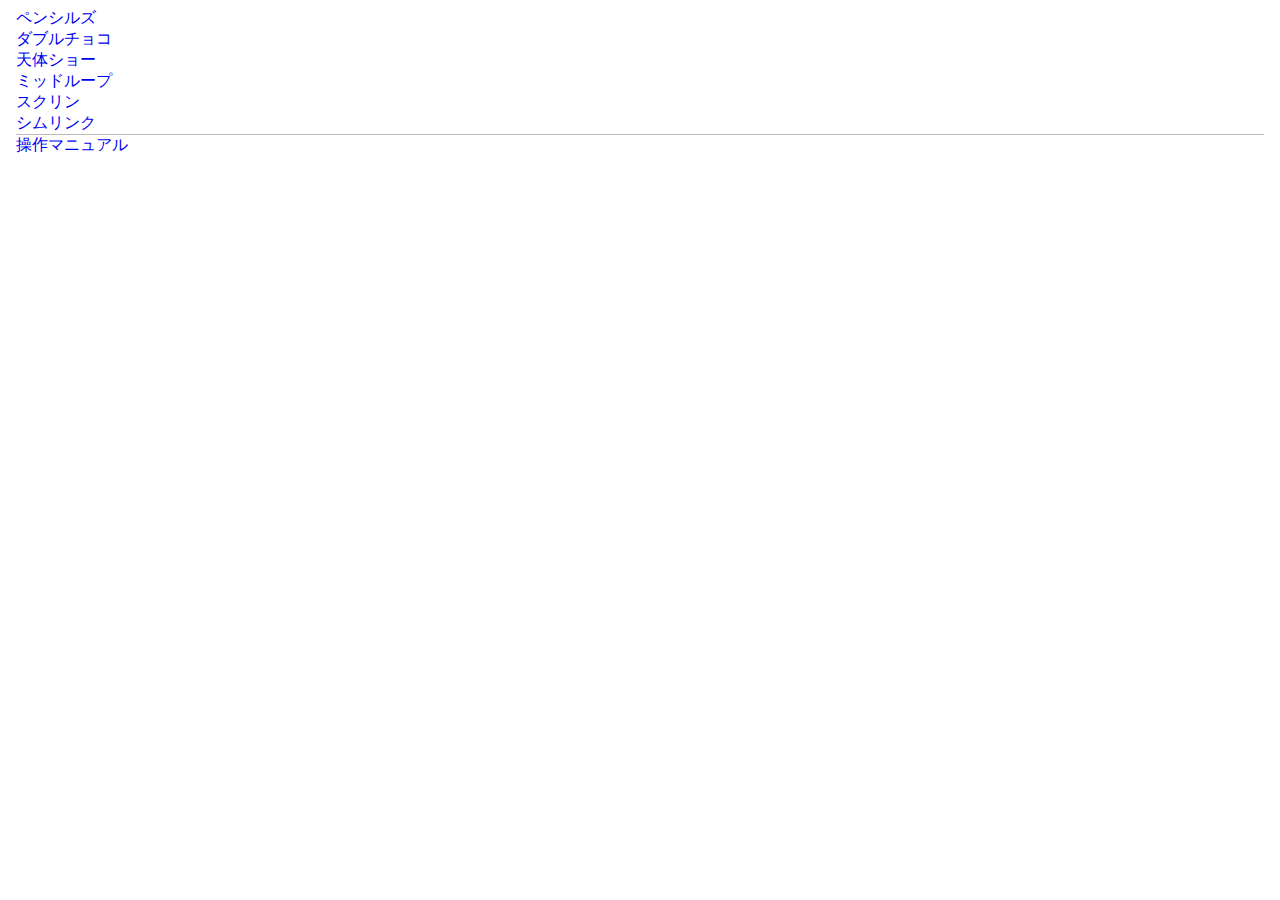
<file: index.html>
<!DOCTYPE html>
<html lang="ja">
<head>
<meta charset="utf-8">
<meta name="robots" content="noindex,nofollow">
<meta name="viewport" content="width=device-width">
<link rel="stylesheet" href="./css_omopaedit.css" type="text/css">
<title>omopaedit v1</title>
</head>
<body>
<div id='oae'>
<div id="oaecontents">
<div><a href="html/pencils.html">ペンシルズ</a></div>
<div><a href="html/doublechoco.html">ダブルチョコ</a></div>
<div><a href="html/tentaisho.html">天体ショー</a></div>
<div><a href="html/midloop.html">ミッドループ</a></div>
<div><a href="html/squlin.html">スクリン</a></div>
<div><a href="html/symlink.html">シムリンク</a></div>
<!--
-->
</div>
<div style="border-bottom:1px solid #bbb;"></div>
<div><a href="./doc/manual.html">操作マニュアル</a></div>
</div>
</body>
</html>
</file>
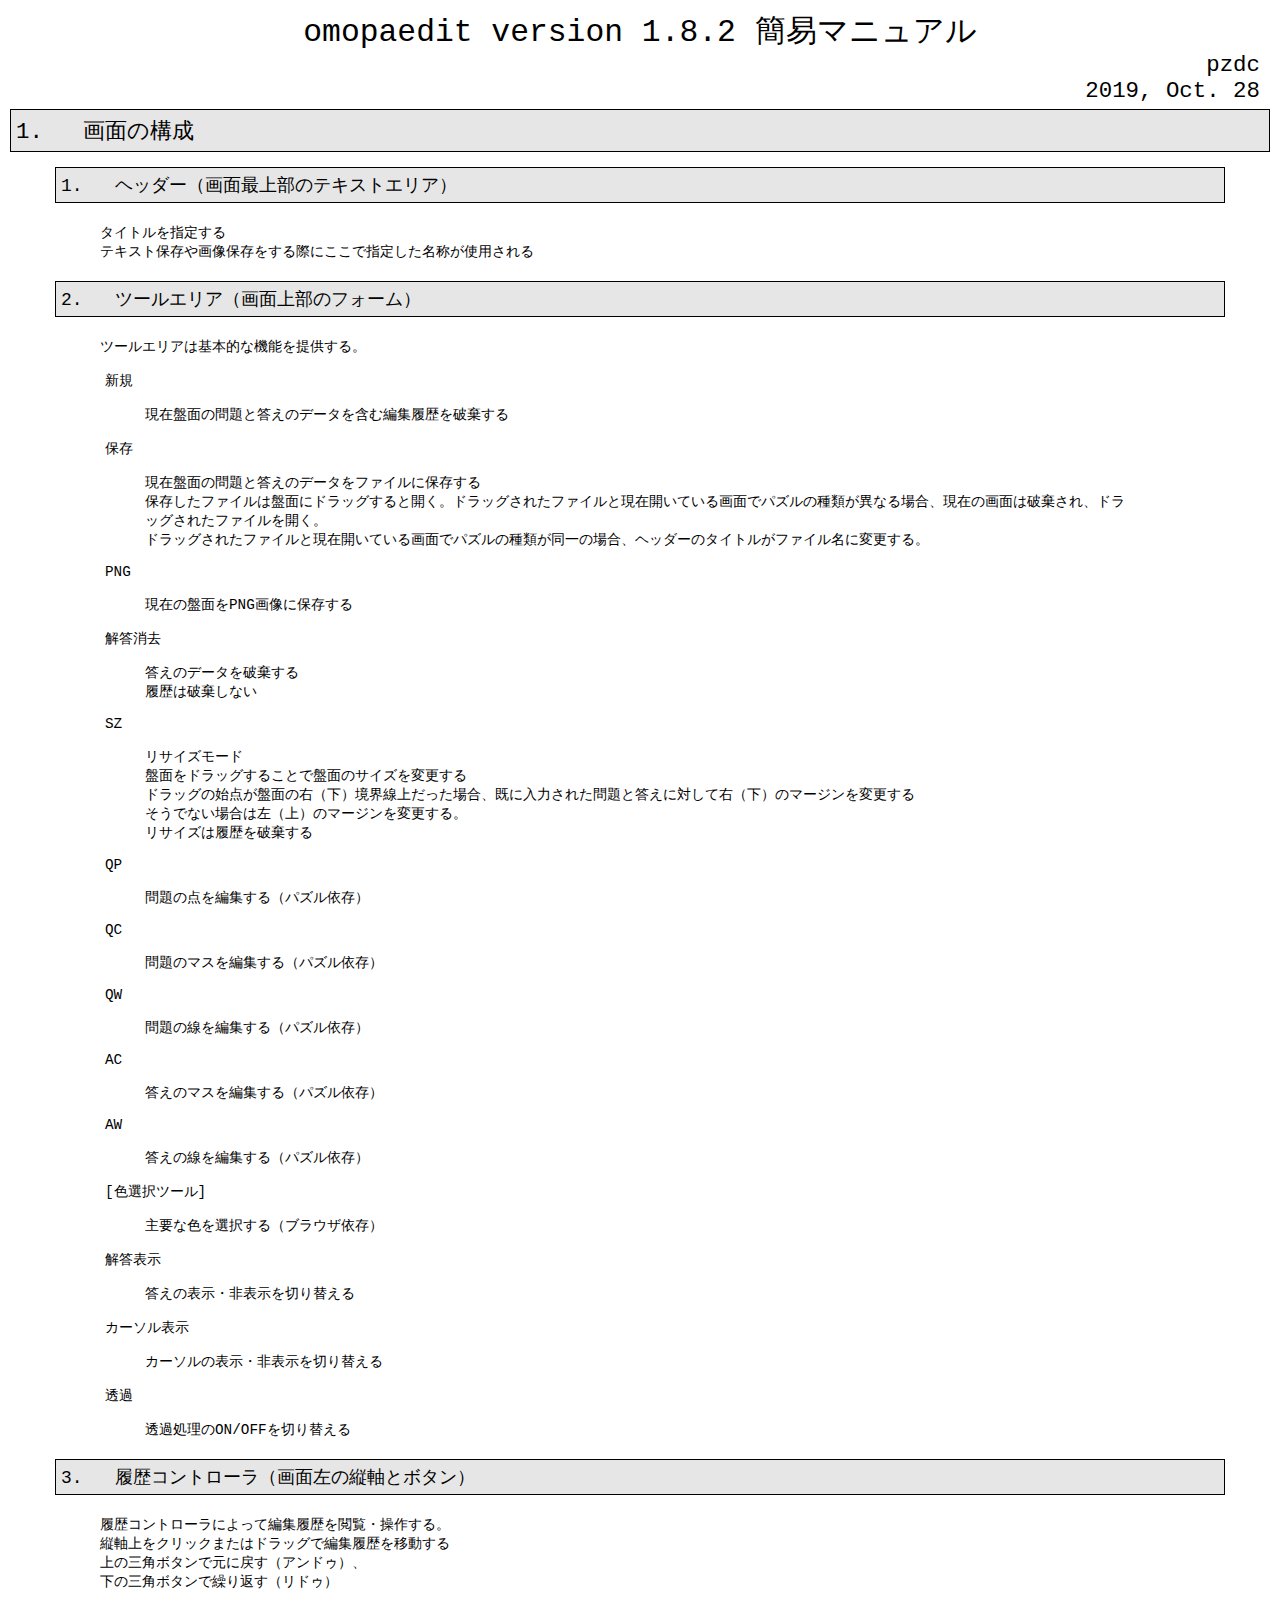
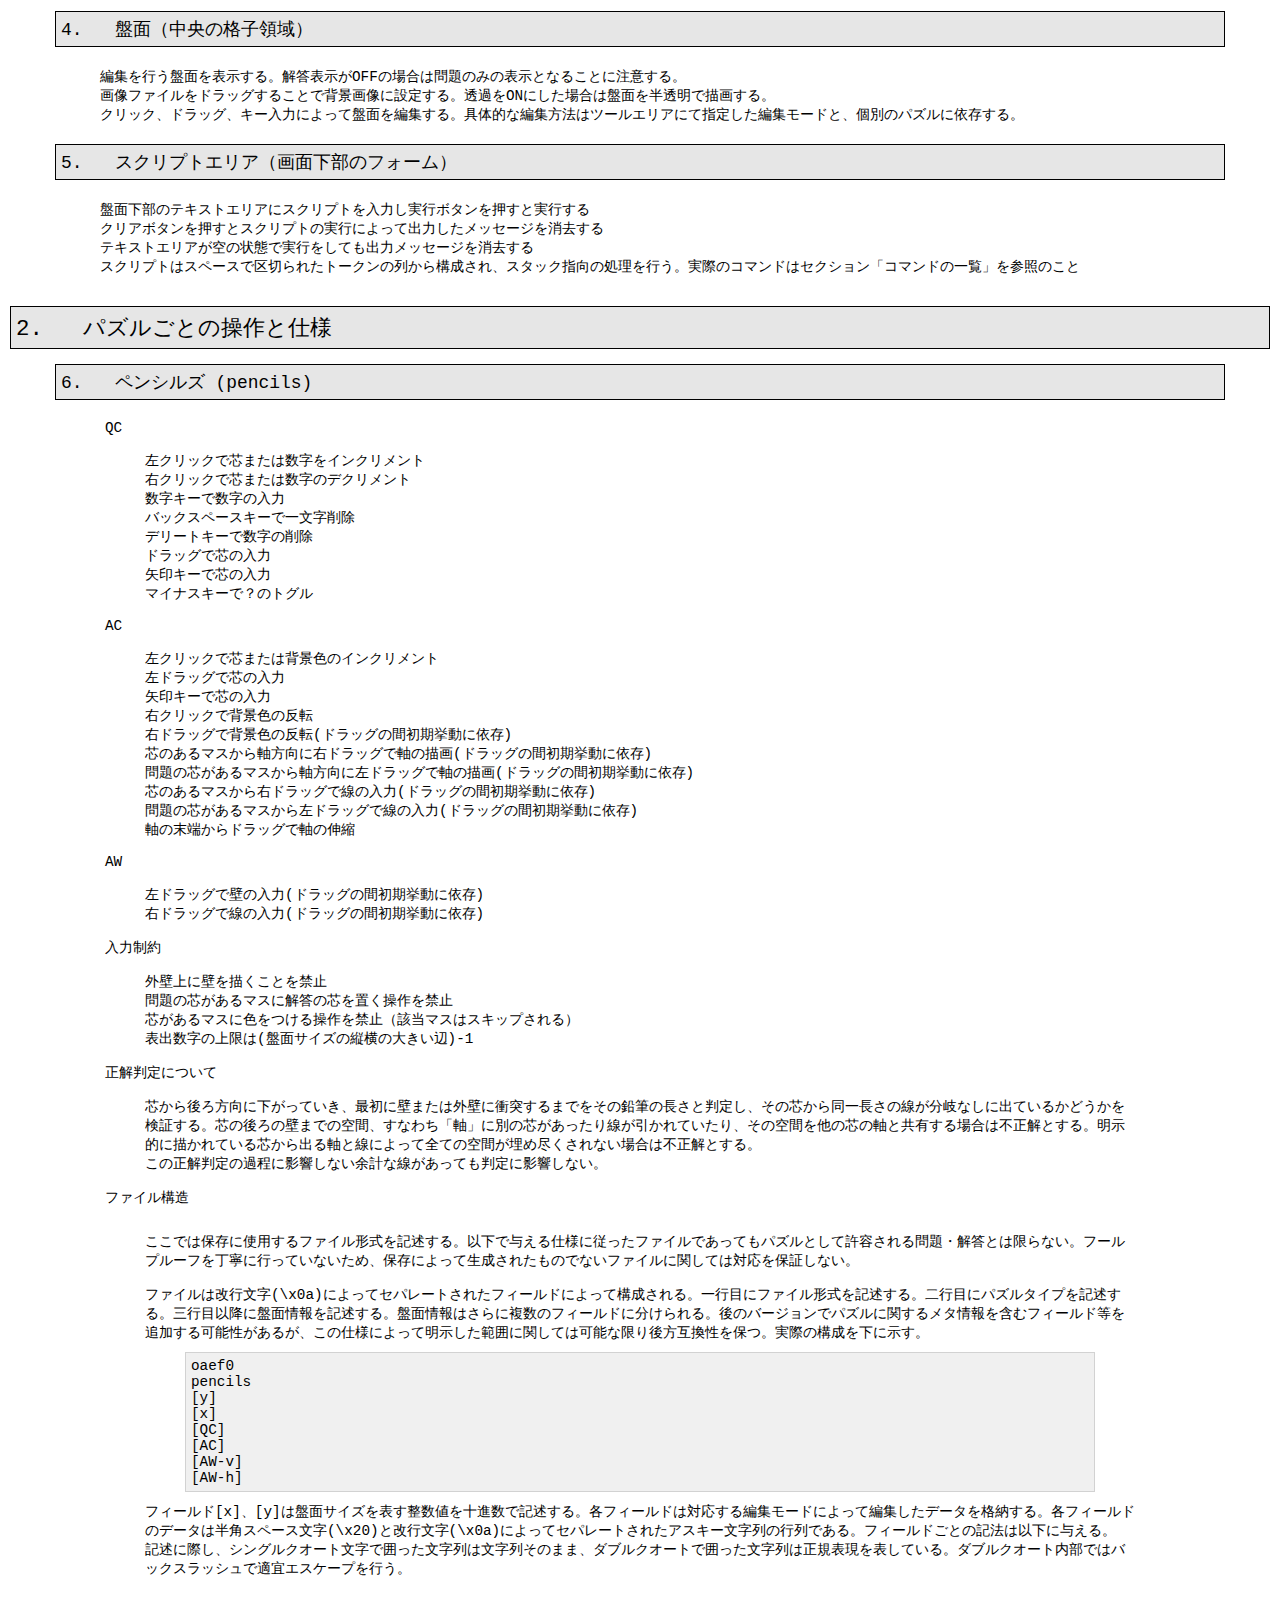
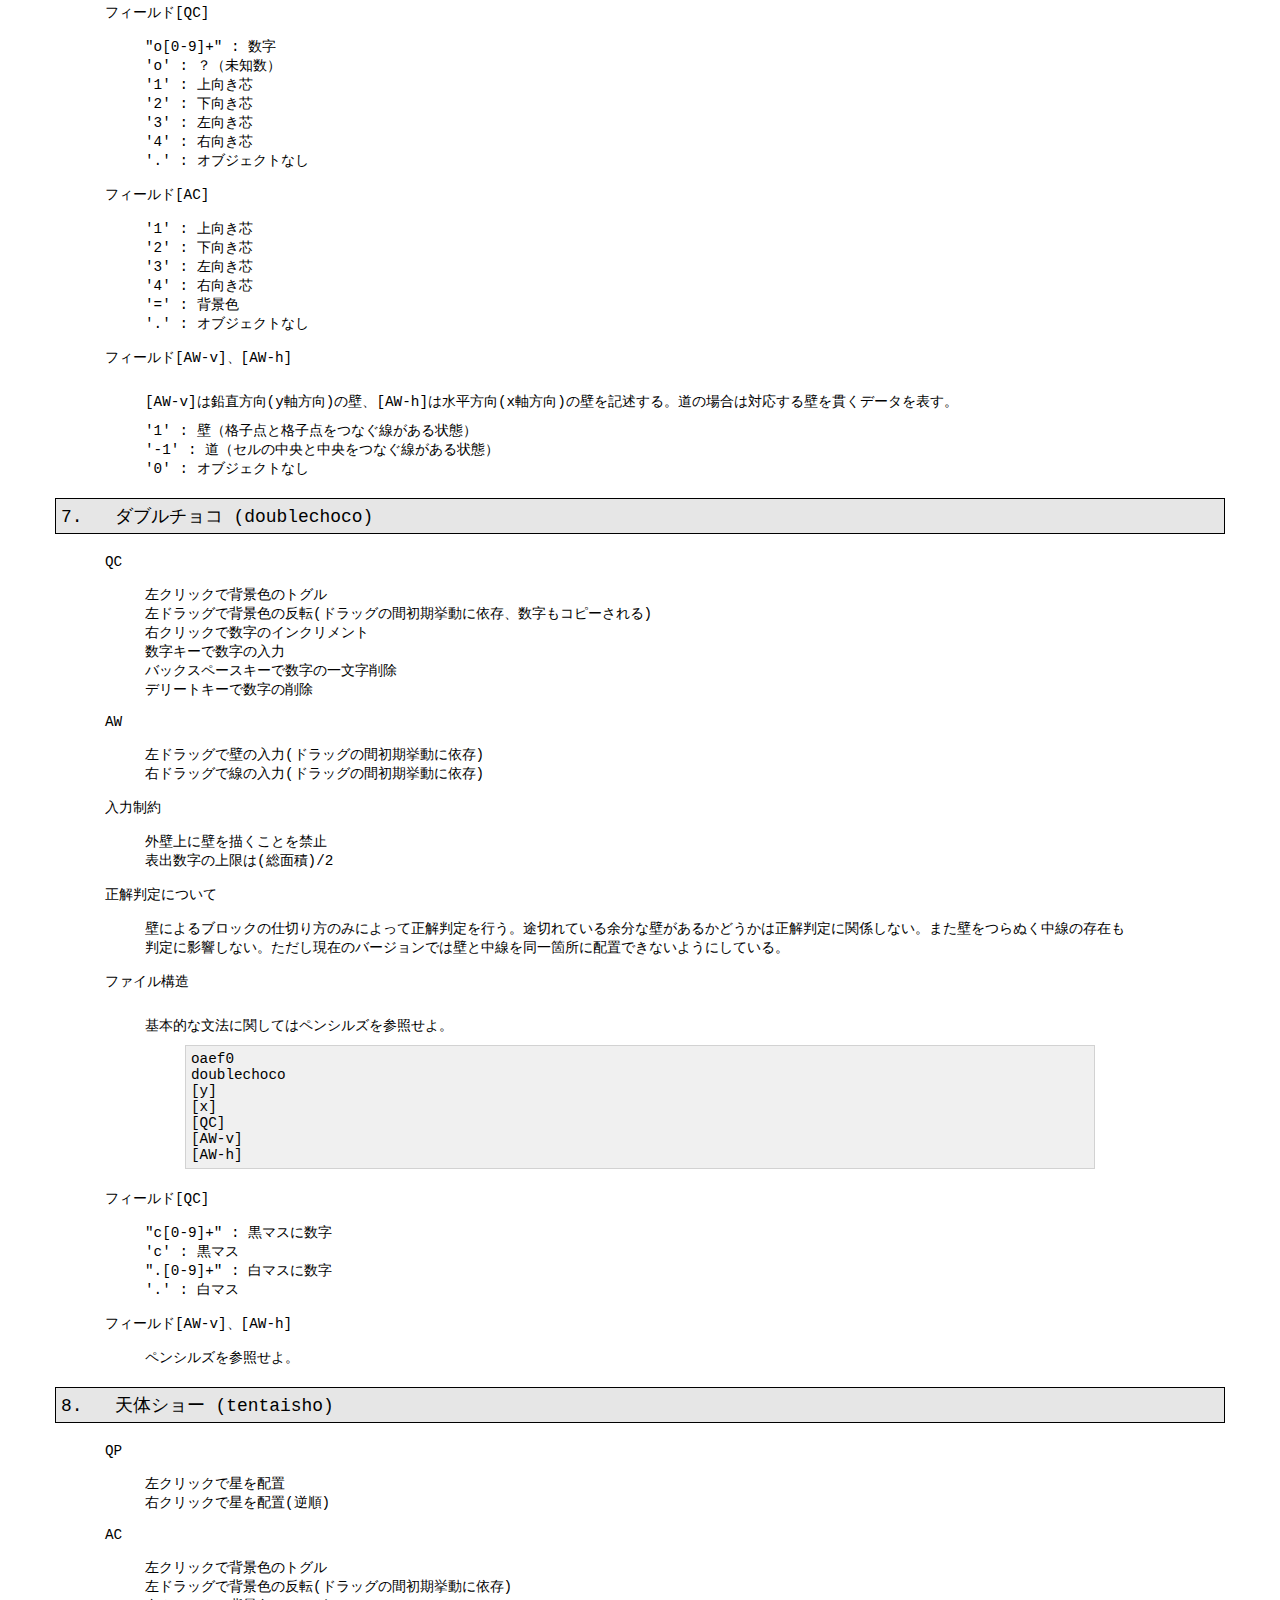
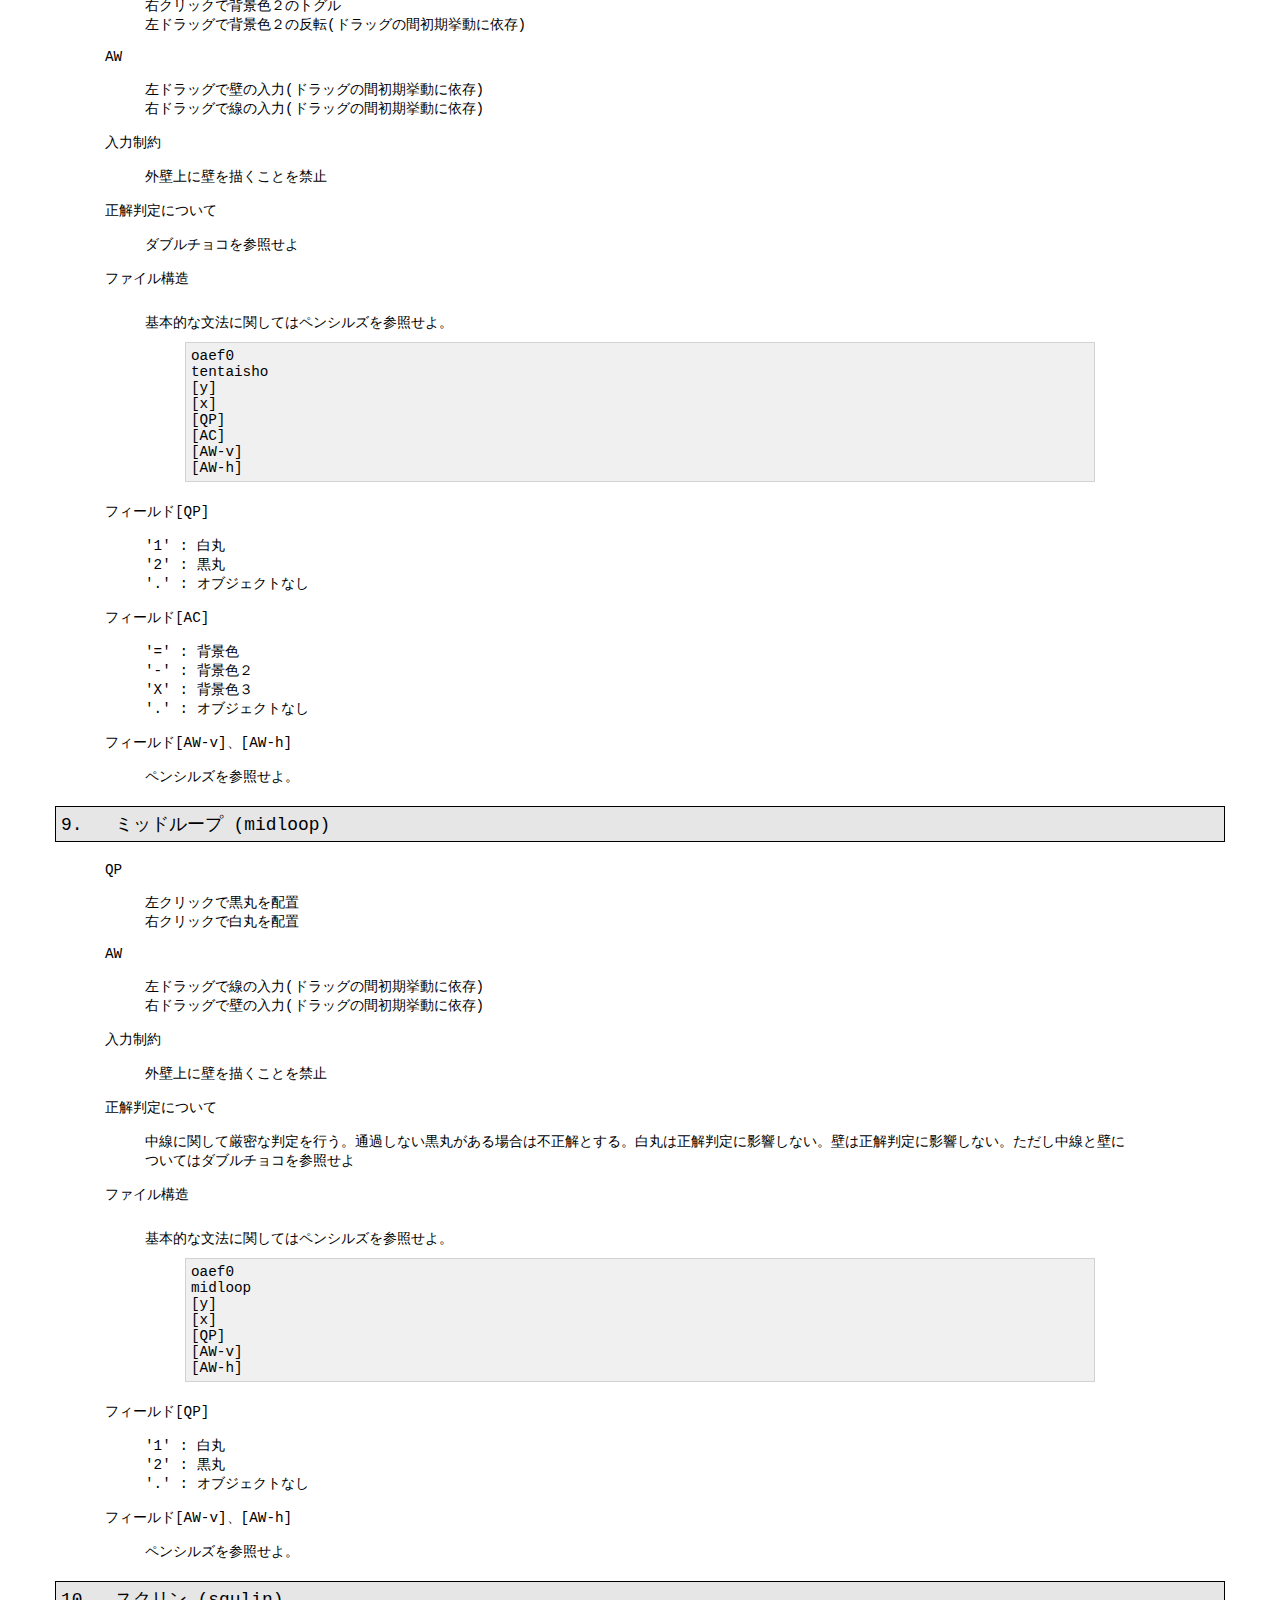
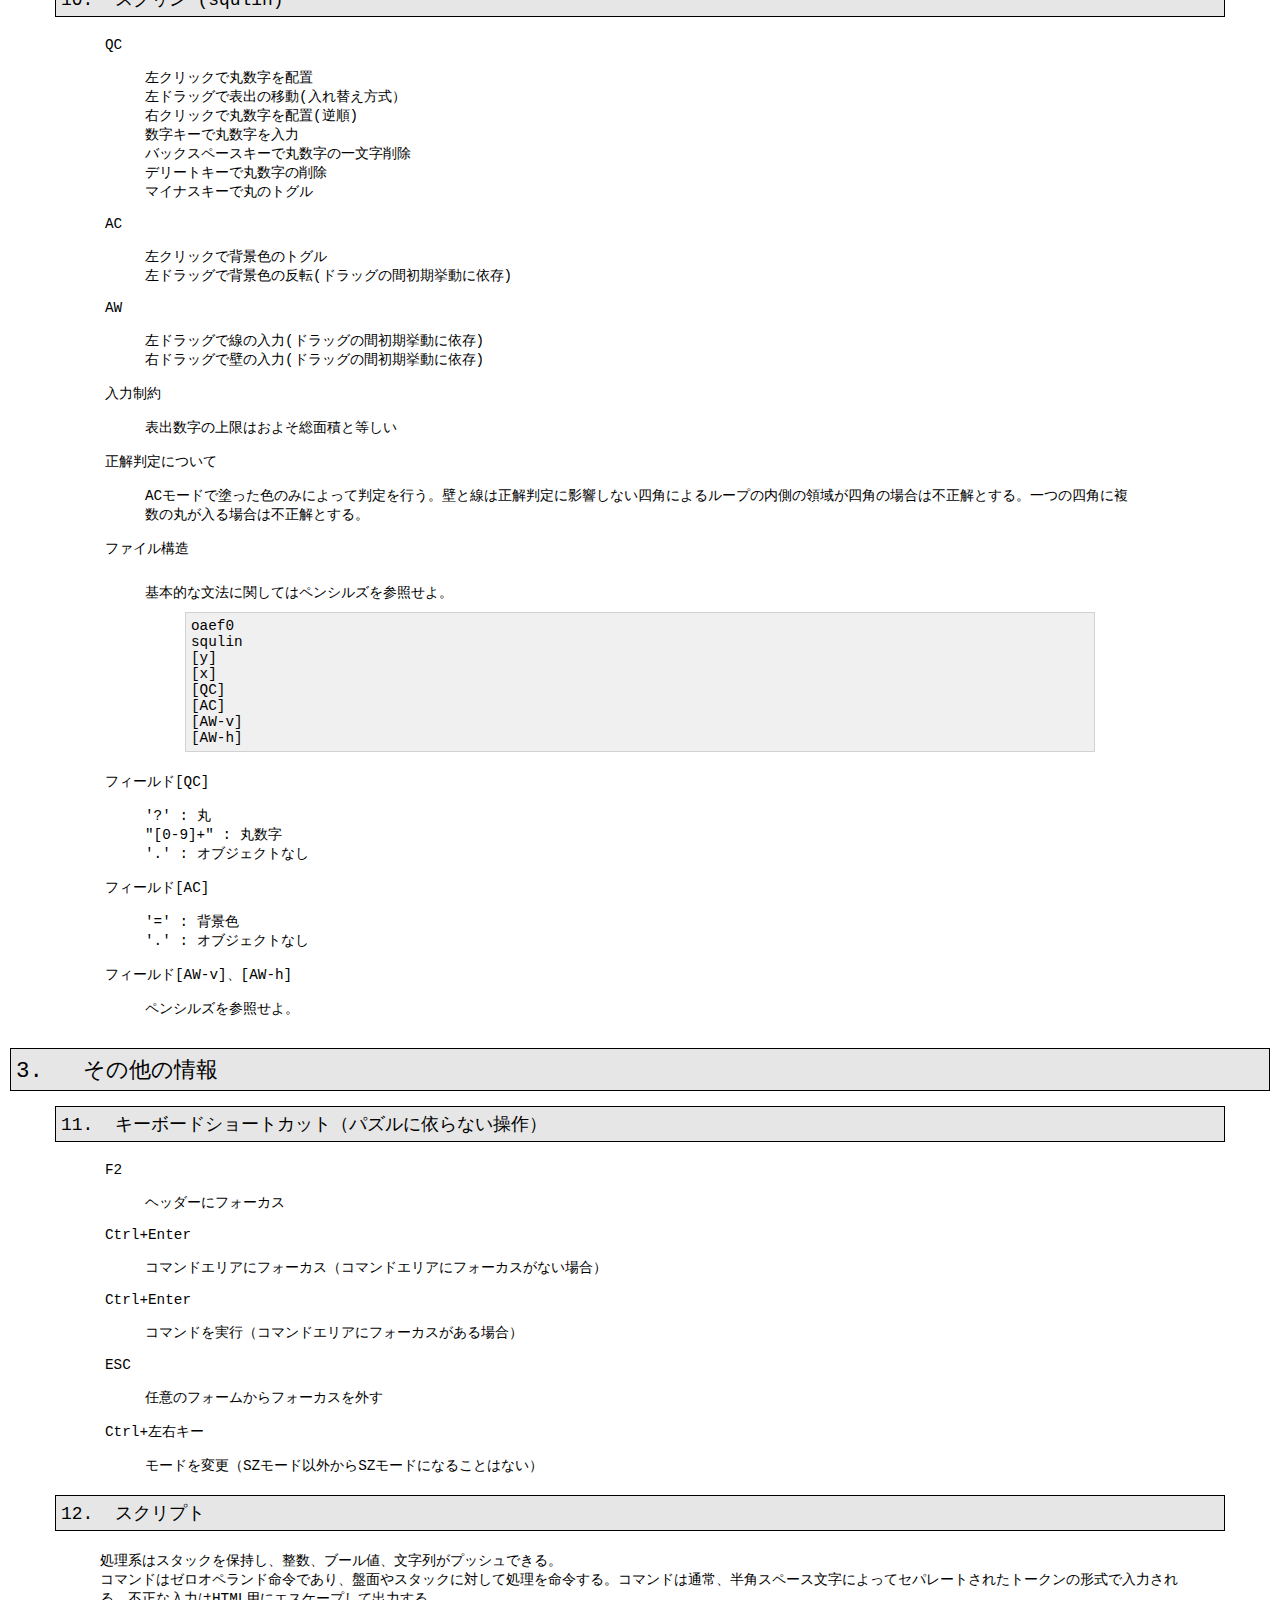
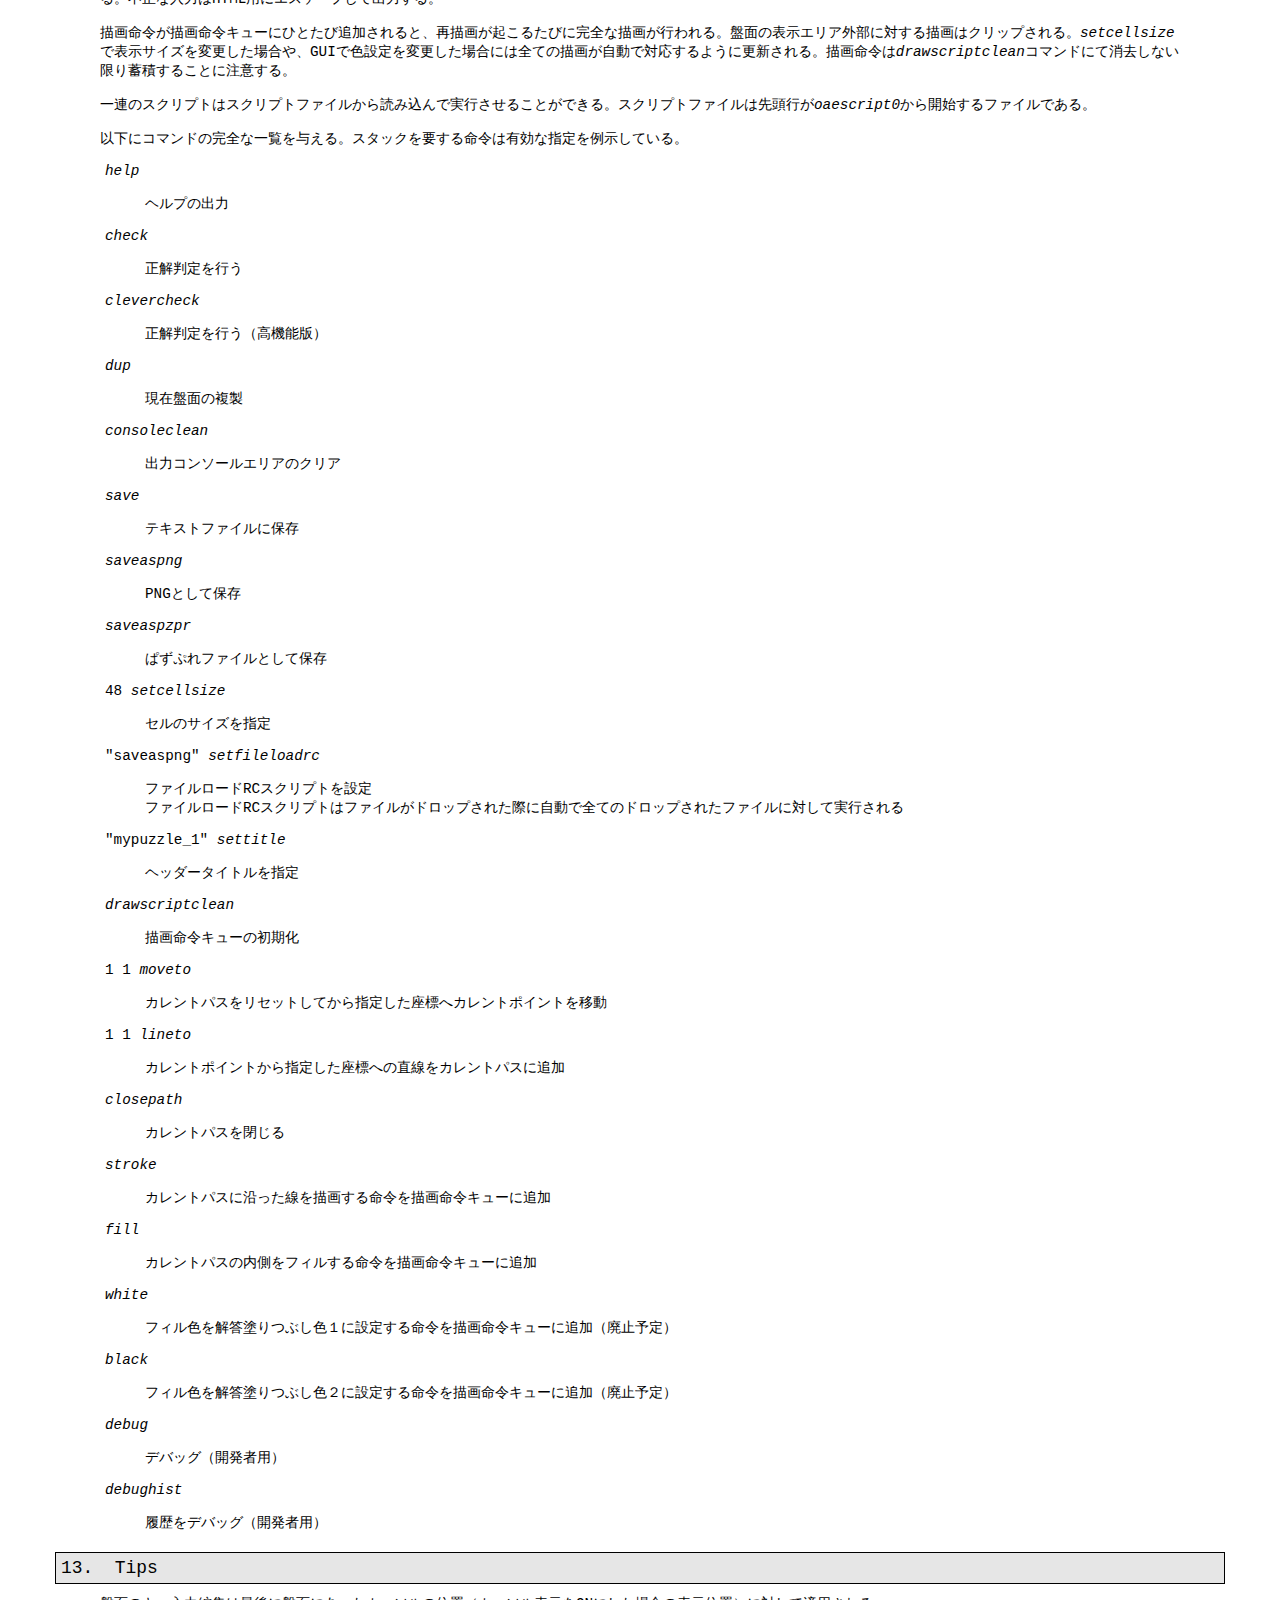
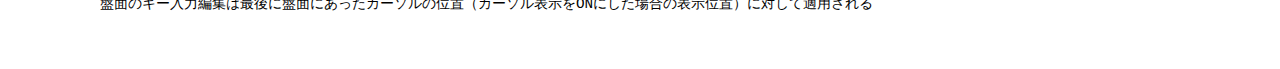
<file: doc/manual.html>
<!DOCTYPE html>
<html lang="ja">
<head><title>omopaedit 簡易マニュアル</title>
<meta charset="utf-8">
<!-- this file is converted from RDL file by rdlconv -->
<link rel="stylesheet" href="./manual.html.css" type="text/css">
<script type="text/javascript"><!--
function tog(var1){
  obj = document.getElementById(var1).style;
  obj.display = (obj.display=='none')?'block':'none';
}
--></script>
</head>
<body class="RDLbody"><!--
--><div><!--
--><span><!--
--><!--
--></span><!--
--><div class="RDLtitle"><!--
-->omopaedit version 1.8.2 簡易マニュアル<!--
--></div><!--
--><div class="RDLauthor"><!--
-->pzdc<!--
--></div><!--
--><div class="RDLdate"><!--
-->2019, Oct. 28<!--
--></div><!--
--><!--
--></span><!--
--><div class="RDLCH" id="RDLCH001" onclick="tog('RDLCC001')"><!--
--><span><!--
-->1.   画面の構成<!--
--></span><!--
--></div><!--
--><div class="RDLCC" id="RDLCC001"><!--
--><span><!--
--><!--
--></span><!--
--><div class="RDLSH" id="RDLSH001" onclick="tog('RDLSC001')"><!--
--><span><!--
-->1.   ヘッダー（画面最上部のテキストエリア）<!--
--></span><!--
--></div><!--
--><div class="RDLSC" id="RDLSC001"><!--
--><span><!--
--><!--
--></span><!--
--><div class="RDLPH" id="RDLPH001"><!--
--><span><!--
-->タイトルを指定する<br/><!--
-->テキスト保存や画像保存をする際にここで指定した名称が使用される<br/><!--
--><!--
--></span><!--
--></div><!--
--><span><!--
--><!--
--></span><!--
--></div><!--
--><span><!--
--><!--
--></span><!--
--><div class="RDLSH" id="RDLSH002" onclick="tog('RDLSC002')"><!--
--><span><!--
-->2.   ツールエリア（画面上部のフォーム）<!--
--></span><!--
--></div><!--
--><div class="RDLSC" id="RDLSC002"><!--
--><span><!--
--><!--
--></span><!--
--><div class="RDLPH" id="RDLPH002"><!--
--><span><!--
-->ツールエリアは基本的な機能を提供する。<!--
--></span><!--
--></div><!--
--><span><!--
--><!--
--></span><!--
--><div class="RDLLH" id="RDLLH001"><!--
--><span><!--
-->新規<!--
--></span><!--
--></div><!--
--><div class="RDLLC" id="RDLLC001"><!--
--><span><!--
-->現在盤面の問題と答えのデータを含む編集履歴を破棄する<!--
--></span><!--
--></div><!--
--><span><!--
--><!--
--></span><!--
--><div class="RDLLH" id="RDLLH002"><!--
--><span><!--
-->保存<!--
--></span><!--
--></div><!--
--><div class="RDLLC" id="RDLLC002"><!--
--><span><!--
-->現在盤面の問題と答えのデータをファイルに保存する<br/><!--
-->保存したファイルは盤面にドラッグすると開く。ドラッグされたファイルと現在開いている画面でパズルの種類が異なる場合、現在の画面は破棄され、ドラッグされたファイルを開く。<br/><!--
-->ドラッグされたファイルと現在開いている画面でパズルの種類が同一の場合、ヘッダーのタイトルがファイル名に変更する。<!--
--></span><!--
--></div><!--
--><span><!--
--><!--
--></span><!--
--><div class="RDLLH" id="RDLLH003"><!--
--><span><!--
-->PNG<!--
--></span><!--
--></div><!--
--><div class="RDLLC" id="RDLLC003"><!--
--><span><!--
-->現在の盤面をPNG画像に保存する<!--
--></span><!--
--></div><!--
--><span><!--
--><!--
--></span><!--
--><div class="RDLLH" id="RDLLH004"><!--
--><span><!--
-->解答消去<!--
--></span><!--
--></div><!--
--><div class="RDLLC" id="RDLLC004"><!--
--><span><!--
-->答えのデータを破棄する<br/><!--
-->履歴は破棄しない<!--
--></span><!--
--></div><!--
--><span><!--
--><!--
--></span><!--
--><div class="RDLLH" id="RDLLH005"><!--
--><span><!--
-->SZ<!--
--></span><!--
--></div><!--
--><div class="RDLLC" id="RDLLC005"><!--
--><span><!--
-->リサイズモード<br/><!--
-->盤面をドラッグすることで盤面のサイズを変更する<br/><!--
-->ドラッグの始点が盤面の右（下）境界線上だった場合、既に入力された問題と答えに対して右（下）のマージンを変更する<br/><!--
-->そうでない場合は左（上）のマージンを変更する。<br/><!--
-->リサイズは履歴を破棄する<!--
--></span><!--
--></div><!--
--><span><!--
--><!--
--></span><!--
--><div class="RDLLH" id="RDLLH006"><!--
--><span><!--
-->QP<!--
--></span><!--
--></div><!--
--><div class="RDLLC" id="RDLLC006"><!--
--><span><!--
-->問題の点を編集する（パズル依存）<!--
--></span><!--
--></div><!--
--><span><!--
--><!--
--></span><!--
--><div class="RDLLH" id="RDLLH007"><!--
--><span><!--
-->QC<!--
--></span><!--
--></div><!--
--><div class="RDLLC" id="RDLLC007"><!--
--><span><!--
-->問題のマスを編集する（パズル依存）<!--
--></span><!--
--></div><!--
--><span><!--
--><!--
--></span><!--
--><div class="RDLLH" id="RDLLH008"><!--
--><span><!--
-->QW<!--
--></span><!--
--></div><!--
--><div class="RDLLC" id="RDLLC008"><!--
--><span><!--
-->問題の線を編集する（パズル依存）<!--
--></span><!--
--></div><!--
--><span><!--
--><!--
--></span><!--
--><div class="RDLLH" id="RDLLH009"><!--
--><span><!--
-->AC<!--
--></span><!--
--></div><!--
--><div class="RDLLC" id="RDLLC009"><!--
--><span><!--
-->答えのマスを編集する（パズル依存）<!--
--></span><!--
--></div><!--
--><span><!--
--><!--
--></span><!--
--><div class="RDLLH" id="RDLLH010"><!--
--><span><!--
-->AW<!--
--></span><!--
--></div><!--
--><div class="RDLLC" id="RDLLC010"><!--
--><span><!--
-->答えの線を編集する（パズル依存）<!--
--></span><!--
--></div><!--
--><span><!--
--><!--
--></span><!--
--><div class="RDLLH" id="RDLLH011"><!--
--><span><!--
-->[色選択ツール]<!--
--></span><!--
--></div><!--
--><div class="RDLLC" id="RDLLC011"><!--
--><span><!--
-->主要な色を選択する（ブラウザ依存）<!--
--></span><!--
--></div><!--
--><span><!--
--><!--
--></span><!--
--><div class="RDLLH" id="RDLLH012"><!--
--><span><!--
-->解答表示<!--
--></span><!--
--></div><!--
--><div class="RDLLC" id="RDLLC012"><!--
--><span><!--
-->答えの表示・非表示を切り替える<!--
--></span><!--
--></div><!--
--><span><!--
--><!--
--></span><!--
--><div class="RDLLH" id="RDLLH013"><!--
--><span><!--
-->カーソル表示<!--
--></span><!--
--></div><!--
--><div class="RDLLC" id="RDLLC013"><!--
--><span><!--
-->カーソルの表示・非表示を切り替える<!--
--></span><!--
--></div><!--
--><span><!--
--><!--
--></span><!--
--><div class="RDLLH" id="RDLLH014"><!--
--><span><!--
-->透過<!--
--></span><!--
--></div><!--
--><div class="RDLLC" id="RDLLC014"><!--
--><span><!--
-->透過処理のON/OFFを切り替える<!--
--></span><!--
--></div><!--
--><span><!--
--><!--
--></span><!--
--></div><!--
--><span><!--
--><!--
--></span><!--
--><div class="RDLSH" id="RDLSH003" onclick="tog('RDLSC003')"><!--
--><span><!--
-->3.   履歴コントローラ（画面左の縦軸とボタン）<!--
--></span><!--
--></div><!--
--><div class="RDLSC" id="RDLSC003"><!--
--><span><!--
--><!--
--></span><!--
--><div class="RDLPH" id="RDLPH003"><!--
--><span><!--
-->履歴コントローラによって編集履歴を閲覧・操作する。<br/><!--
-->縦軸上をクリックまたはドラッグで編集履歴を移動する<br/><!--
-->上の三角ボタンで元に戻す（アンドゥ）、<br/><!--
-->下の三角ボタンで繰り返す（リドゥ）<br/><!--
--><!--
--></span><!--
--></div><!--
--><span><!--
--><!--
--></span><!--
--></div><!--
--><span><!--
--><!--
--></span><!--
--><div class="RDLSH" id="RDLSH004" onclick="tog('RDLSC004')"><!--
--><span><!--
-->4.   盤面（中央の格子領域）<!--
--></span><!--
--></div><!--
--><div class="RDLSC" id="RDLSC004"><!--
--><span><!--
--><!--
--></span><!--
--><div class="RDLPH" id="RDLPH004"><!--
--><span><!--
-->編集を行う盤面を表示する。解答表示がOFFの場合は問題のみの表示となることに注意する。<br/><!--
-->画像ファイルをドラッグすることで背景画像に設定する。透過をONにした場合は盤面を半透明で描画する。<br/><!--
-->クリック、ドラッグ、キー入力によって盤面を編集する。具体的な編集方法はツールエリアにて指定した編集モードと、個別のパズルに依存する。<!--
--></span><!--
--></div><!--
--><span><!--
--><!--
--></span><!--
--></div><!--
--><span><!--
--><!--
--></span><!--
--><div class="RDLSH" id="RDLSH005" onclick="tog('RDLSC005')"><!--
--><span><!--
-->5.   スクリプトエリア（画面下部のフォーム）<!--
--></span><!--
--></div><!--
--><div class="RDLSC" id="RDLSC005"><!--
--><span><!--
--><!--
--></span><!--
--><div class="RDLPH" id="RDLPH005"><!--
--><span><!--
-->盤面下部のテキストエリアにスクリプトを入力し実行ボタンを押すと実行する<br/><!--
-->クリアボタンを押すとスクリプトの実行によって出力したメッセージを消去する<br/><!--
-->テキストエリアが空の状態で実行をしても出力メッセージを消去する<br/><!--
-->スクリプトはスペースで区切られたトークンの列から構成され、スタック指向の処理を行う。実際のコマンドはセクション「コマンドの一覧」を参照のこと<!--
--></span><!--
--></div><!--
--><span><!--
--><!--
--></span><!--
--></div><!--
--><span><!--
--><!--
--></span><!--
--></div><!--
--><span><!--
--><!--
--></span><!--
--><div class="RDLCH" id="RDLCH002" onclick="tog('RDLCC002')"><!--
--><span><!--
-->2.   パズルごとの操作と仕様<!--
--></span><!--
--></div><!--
--><div class="RDLCC" id="RDLCC002"><!--
--><span><!--
--><!--
--></span><!--
--><div class="RDLSH" id="RDLSH006" onclick="tog('RDLSC006')"><!--
--><span><!--
-->6.   ペンシルズ (pencils)<!--
--></span><!--
--></div><!--
--><div class="RDLSC" id="RDLSC006"><!--
--><span><!--
--><!--
--></span><!--
--><div class="RDLLH" id="RDLLH015"><!--
--><span><!--
-->QC<!--
--></span><!--
--></div><!--
--><div class="RDLLC" id="RDLLC015"><!--
--><span><!--
-->左クリックで芯または数字をインクリメント<br/><!--
-->右クリックで芯または数字のデクリメント<br/><!--
-->数字キーで数字の入力<br/><!--
-->バックスペースキーで一文字削除<br/><!--
-->デリートキーで数字の削除<br/><!--
-->ドラッグで芯の入力<br/><!--
-->矢印キーで芯の入力<br/><!--
-->マイナスキーで？のトグル<br/><!--
--><!--
--></span><!--
--></div><!--
--><span><!--
--><!--
--></span><!--
--><div class="RDLLH" id="RDLLH016"><!--
--><span><!--
-->AC<!--
--></span><!--
--></div><!--
--><div class="RDLLC" id="RDLLC016"><!--
--><span><!--
-->左クリックで芯または背景色のインクリメント<br/><!--
-->左ドラッグで芯の入力<br/><!--
-->矢印キーで芯の入力<br/><!--
-->右クリックで背景色の反転<br/><!--
-->右ドラッグで背景色の反転(ドラッグの間初期挙動に依存)<br/><!--
-->芯のあるマスから軸方向に右ドラッグで軸の描画(ドラッグの間初期挙動に依存)<br/><!--
-->問題の芯があるマスから軸方向に左ドラッグで軸の描画(ドラッグの間初期挙動に依存)<br/><!--
-->芯のあるマスから右ドラッグで線の入力(ドラッグの間初期挙動に依存)<br/><!--
-->問題の芯があるマスから左ドラッグで線の入力(ドラッグの間初期挙動に依存)<br/><!--
-->軸の末端からドラッグで軸の伸縮<br/><!--
--><!--
--></span><!--
--></div><!--
--><span><!--
--><!--
--></span><!--
--><div class="RDLLH" id="RDLLH017"><!--
--><span><!--
-->AW<!--
--></span><!--
--></div><!--
--><div class="RDLLC" id="RDLLC017"><!--
--><span><!--
-->左ドラッグで壁の入力(ドラッグの間初期挙動に依存)<br/><!--
-->右ドラッグで線の入力(ドラッグの間初期挙動に依存)<!--
--></span><!--
--></div><!--
--><span><!--
--><!--
--></span><!--
--><div class="RDLLH" id="RDLLH018"><!--
--><span><!--
-->入力制約<!--
--></span><!--
--></div><!--
--><div class="RDLLC" id="RDLLC018"><!--
--><span><!--
-->外壁上に壁を描くことを禁止<br/><!--
-->問題の芯があるマスに解答の芯を置く操作を禁止<br/><!--
-->芯があるマスに色をつける操作を禁止（該当マスはスキップされる）<br/><!--
-->表出数字の上限は(盤面サイズの縦横の大きい辺)-1<!--
--></span><!--
--></div><!--
--><span><!--
--><!--
--></span><!--
--><div class="RDLLH" id="RDLLH019"><!--
--><span><!--
-->正解判定について<!--
--></span><!--
--></div><!--
--><div class="RDLLC" id="RDLLC019"><!--
--><span><!--
-->芯から後ろ方向に下がっていき、最初に壁または外壁に衝突するまでをその鉛筆の長さと判定し、その芯から同一長さの線が分岐なしに出ているかどうかを検証する。芯の後ろの壁までの空間、すなわち「軸」に別の芯があったり線が引かれていたり、その空間を他の芯の軸と共有する場合は不正解とする。明示的に描かれている芯から出る軸と線によって全ての空間が埋め尽くされない場合は不正解とする。<br/><!--
-->この正解判定の過程に影響しない余計な線があっても判定に影響しない。<!--
--></span><!--
--></div><!--
--><span><!--
--><!--
--></span><!--
--><div class="RDLLH" id="RDLLH020"><!--
--><span><!--
-->ファイル構造<!--
--></span><!--
--></div><!--
--><div class="RDLLC" id="RDLLC020"><!--
--><span><!--
--><!--
--></span><!--
--><div class="RDLPH" id="RDLPH006"><!--
--><span><!--
-->ここでは保存に使用するファイル形式を記述する。以下で与える仕様に従ったファイルであってもパズルとして許容される問題・解答とは限らない。フールプルーフを丁寧に行っていないため、保存によって生成されたものでないファイルに関しては対応を保証しない。<!--
--></span><!--
--></div><!--
--><span><!--
--><!--
--></span><!--
--><div class="RDLPH" id="RDLPH007"><!--
--><span><!--
-->ファイルは改行文字(\x0a)によってセパレートされたフィールドによって構成される。一行目にファイル形式を記述する。二行目にパズルタイプを記述する。三行目以降に盤面情報を記述する。盤面情報はさらに複数のフィールドに分けられる。後のバージョンでパズルに関するメタ情報を含むフィールド等を追加する可能性があるが、この仕様によって明示した範囲に関しては可能な限り後方互換性を保つ。実際の構成を下に示す。<!--
--></span><!--
--></div><!--
--><span><!--
--><!--
--></span><!--
--><div class="RDLDH" id="RDLDH001"><!--
--><span><!--
-->oaef0<br/><!--
-->pencils<br/><!--
-->[y]<br/><!--
-->[x]<br/><!--
-->[QC]<br/><!--
-->[AC]<br/><!--
-->[AW-v]<br/><!--
-->[AW-h]<br/><!--
--><!--
--></span><!--
--></div><!--
--><span><!--
--><!--
--></span><!--
--><div class="RDLPH" id="RDLPH008"><!--
--><span><!--
-->フィールド[x]、[y]は盤面サイズを表す整数値を十進数で記述する。各フィールドは対応する編集モードによって編集したデータを格納する。各フィールドのデータは半角スペース文字(\x20)と改行文字(\x0a)によってセパレートされたアスキー文字列の行列である。フィールドごとの記法は以下に与える。<br/><!--
-->記述に際し、シングルクオート文字で囲った文字列は文字列そのまま、ダブルクオートで囲った文字列は正規表現を表している。ダブルクオート内部ではバックスラッシュで適宜エスケープを行う。<!--
--></span><!--
--></div><!--
--><span><!--
--><!--
--></span><!--
--></div><!--
--><span><!--
--><!--
--></span><!--
--><div class="RDLLH" id="RDLLH021"><!--
--><span><!--
-->フィールド[QC]<!--
--></span><!--
--></div><!--
--><div class="RDLLC" id="RDLLC021"><!--
--><span><!--
-->"o[0-9]+" : 数字<br/><!--
-->'o' : ？（未知数）<br/><!--
-->'1' : 上向き芯<br/><!--
-->'2' : 下向き芯<br/><!--
-->'3' : 左向き芯<br/><!--
-->'4' : 右向き芯<br/><!--
-->'.' : オブジェクトなし<br/><!--
--><!--
--></span><!--
--></div><!--
--><span><!--
--><!--
--></span><!--
--><div class="RDLLH" id="RDLLH022"><!--
--><span><!--
-->フィールド[AC]<!--
--></span><!--
--></div><!--
--><div class="RDLLC" id="RDLLC022"><!--
--><span><!--
-->'1' : 上向き芯<br/><!--
-->'2' : 下向き芯<br/><!--
-->'3' : 左向き芯<br/><!--
-->'4' : 右向き芯<br/><!--
-->'=' : 背景色<br/><!--
-->'.' : オブジェクトなし<br/><!--
--><!--
--></span><!--
--></div><!--
--><span><!--
--><!--
--></span><!--
--><div class="RDLLH" id="RDLLH023"><!--
--><span><!--
-->フィールド[AW-v]、[AW-h]<!--
--></span><!--
--></div><!--
--><div class="RDLLC" id="RDLLC023"><!--
--><span><!--
--><!--
--></span><!--
--><div class="RDLPH" id="RDLPH009"><!--
--><span><!--
-->[AW-v]は鉛直方向(y軸方向)の壁、[AW-h]は水平方向(x軸方向)の壁を記述する。道の場合は対応する壁を貫くデータを表す。<!--
--></span><!--
--></div><!--
--><span><!--
-->'1' : 壁（格子点と格子点をつなぐ線がある状態）<br/><!--
-->'-1' : 道（セルの中央と中央をつなぐ線がある状態）<br/><!--
-->'0' : オブジェクトなし<br/><!--
--><!--
--></span><!--
--></div><!--
--><span><!--
--><!--
--></span><!--
--></div><!--
--><span><!--
--><!--
--></span><!--
--><div class="RDLSH" id="RDLSH007" onclick="tog('RDLSC007')"><!--
--><span><!--
-->7.   ダブルチョコ (doublechoco)<!--
--></span><!--
--></div><!--
--><div class="RDLSC" id="RDLSC007"><!--
--><span><!--
--><!--
--></span><!--
--><div class="RDLLH" id="RDLLH024"><!--
--><span><!--
-->QC<!--
--></span><!--
--></div><!--
--><div class="RDLLC" id="RDLLC024"><!--
--><span><!--
-->左クリックで背景色のトグル<br/><!--
-->左ドラッグで背景色の反転(ドラッグの間初期挙動に依存、数字もコピーされる)<br/><!--
-->右クリックで数字のインクリメント<br/><!--
-->数字キーで数字の入力<br/><!--
-->バックスペースキーで数字の一文字削除<br/><!--
-->デリートキーで数字の削除<br/><!--
--><!--
--></span><!--
--></div><!--
--><span><!--
--><!--
--></span><!--
--><div class="RDLLH" id="RDLLH025"><!--
--><span><!--
-->AW<!--
--></span><!--
--></div><!--
--><div class="RDLLC" id="RDLLC025"><!--
--><span><!--
-->左ドラッグで壁の入力(ドラッグの間初期挙動に依存)<br/><!--
-->右ドラッグで線の入力(ドラッグの間初期挙動に依存)<!--
--></span><!--
--></div><!--
--><span><!--
--><!--
--></span><!--
--><div class="RDLLH" id="RDLLH026"><!--
--><span><!--
-->入力制約<!--
--></span><!--
--></div><!--
--><div class="RDLLC" id="RDLLC026"><!--
--><span><!--
-->外壁上に壁を描くことを禁止<br/><!--
-->表出数字の上限は(総面積)/2<!--
--></span><!--
--></div><!--
--><span><!--
--><!--
--></span><!--
--><div class="RDLLH" id="RDLLH027"><!--
--><span><!--
-->正解判定について<!--
--></span><!--
--></div><!--
--><div class="RDLLC" id="RDLLC027"><!--
--><span><!--
-->壁によるブロックの仕切り方のみによって正解判定を行う。途切れている余分な壁があるかどうかは正解判定に関係しない。また壁をつらぬく中線の存在も判定に影響しない。ただし現在のバージョンでは壁と中線を同一箇所に配置できないようにしている。<!--
--></span><!--
--></div><!--
--><span><!--
--><!--
--></span><!--
--><div class="RDLLH" id="RDLLH028"><!--
--><span><!--
-->ファイル構造<!--
--></span><!--
--></div><!--
--><div class="RDLLC" id="RDLLC028"><!--
--><span><!--
--><!--
--></span><!--
--><div class="RDLPH" id="RDLPH010"><!--
--><span><!--
-->基本的な文法に関してはペンシルズを参照せよ。<!--
--></span><!--
--></div><!--
--><span><!--
--><!--
--></span><!--
--><div class="RDLDH" id="RDLDH002"><!--
--><span><!--
-->oaef0<br/><!--
-->doublechoco<br/><!--
-->[y]<br/><!--
-->[x]<br/><!--
-->[QC]<br/><!--
-->[AW-v]<br/><!--
-->[AW-h]<br/><!--
--><!--
--></span><!--
--></div><!--
--><span><!--
--><!--
--></span><!--
--></div><!--
--><span><!--
--><!--
--></span><!--
--><div class="RDLLH" id="RDLLH029"><!--
--><span><!--
-->フィールド[QC]<!--
--></span><!--
--></div><!--
--><div class="RDLLC" id="RDLLC029"><!--
--><span><!--
-->"c[0-9]+" : 黒マスに数字<br/><!--
-->'c' : 黒マス<br/><!--
-->".[0-9]+" : 白マスに数字<br/><!--
-->'.' : 白マス<br/><!--
--><!--
--></span><!--
--></div><!--
--><span><!--
--><!--
--></span><!--
--><div class="RDLLH" id="RDLLH030"><!--
--><span><!--
-->フィールド[AW-v]、[AW-h]<!--
--></span><!--
--></div><!--
--><div class="RDLLC" id="RDLLC030"><!--
--><span><!--
-->ペンシルズを参照せよ。<!--
--></span><!--
--></div><!--
--><span><!--
--><!--
--></span><!--
--></div><!--
--><span><!--
--><!--
--></span><!--
--><div class="RDLSH" id="RDLSH008" onclick="tog('RDLSC008')"><!--
--><span><!--
-->8.   天体ショー (tentaisho)<!--
--></span><!--
--></div><!--
--><div class="RDLSC" id="RDLSC008"><!--
--><span><!--
--><!--
--></span><!--
--><div class="RDLLH" id="RDLLH031"><!--
--><span><!--
-->QP<!--
--></span><!--
--></div><!--
--><div class="RDLLC" id="RDLLC031"><!--
--><span><!--
-->左クリックで星を配置<br/><!--
-->右クリックで星を配置(逆順)<!--
--></span><!--
--></div><!--
--><span><!--
--><!--
--></span><!--
--><div class="RDLLH" id="RDLLH032"><!--
--><span><!--
-->AC<!--
--></span><!--
--></div><!--
--><div class="RDLLC" id="RDLLC032"><!--
--><span><!--
-->左クリックで背景色のトグル<br/><!--
-->左ドラッグで背景色の反転(ドラッグの間初期挙動に依存)<br/><!--
-->右クリックで背景色２のトグル<br/><!--
-->左ドラッグで背景色２の反転(ドラッグの間初期挙動に依存)<!--
--></span><!--
--></div><!--
--><span><!--
--><!--
--></span><!--
--><div class="RDLLH" id="RDLLH033"><!--
--><span><!--
-->AW<!--
--></span><!--
--></div><!--
--><div class="RDLLC" id="RDLLC033"><!--
--><span><!--
-->左ドラッグで壁の入力(ドラッグの間初期挙動に依存)<br/><!--
-->右ドラッグで線の入力(ドラッグの間初期挙動に依存)<!--
--></span><!--
--></div><!--
--><span><!--
--><!--
--></span><!--
--><div class="RDLLH" id="RDLLH034"><!--
--><span><!--
-->入力制約<!--
--></span><!--
--></div><!--
--><div class="RDLLC" id="RDLLC034"><!--
--><span><!--
-->外壁上に壁を描くことを禁止<!--
--></span><!--
--></div><!--
--><span><!--
--><!--
--></span><!--
--><div class="RDLLH" id="RDLLH035"><!--
--><span><!--
-->正解判定について<!--
--></span><!--
--></div><!--
--><div class="RDLLC" id="RDLLC035"><!--
--><span><!--
-->ダブルチョコを参照せよ<!--
--></span><!--
--></div><!--
--><span><!--
--><!--
--></span><!--
--><div class="RDLLH" id="RDLLH036"><!--
--><span><!--
-->ファイル構造<!--
--></span><!--
--></div><!--
--><div class="RDLLC" id="RDLLC036"><!--
--><span><!--
--><!--
--></span><!--
--><div class="RDLPH" id="RDLPH011"><!--
--><span><!--
-->基本的な文法に関してはペンシルズを参照せよ。<!--
--></span><!--
--></div><!--
--><span><!--
--><!--
--></span><!--
--><div class="RDLDH" id="RDLDH003"><!--
--><span><!--
-->oaef0<br/><!--
-->tentaisho<br/><!--
-->[y]<br/><!--
-->[x]<br/><!--
-->[QP]<br/><!--
-->[AC]<br/><!--
-->[AW-v]<br/><!--
-->[AW-h]<br/><!--
--><!--
--></span><!--
--></div><!--
--><span><!--
--><!--
--></span><!--
--></div><!--
--><span><!--
--><!--
--></span><!--
--><div class="RDLLH" id="RDLLH037"><!--
--><span><!--
-->フィールド[QP]<!--
--></span><!--
--></div><!--
--><div class="RDLLC" id="RDLLC037"><!--
--><span><!--
-->'1' : 白丸<br/><!--
-->'2' : 黒丸<br/><!--
-->'.' : オブジェクトなし<br/><!--
--><!--
--></span><!--
--></div><!--
--><span><!--
--><!--
--></span><!--
--><div class="RDLLH" id="RDLLH038"><!--
--><span><!--
-->フィールド[AC]<!--
--></span><!--
--></div><!--
--><div class="RDLLC" id="RDLLC038"><!--
--><span><!--
-->'=' : 背景色<br/><!--
-->'-' : 背景色２<br/><!--
-->'X' : 背景色３<br/><!--
-->'.' : オブジェクトなし<br/><!--
--><!--
--></span><!--
--></div><!--
--><span><!--
--><!--
--></span><!--
--><div class="RDLLH" id="RDLLH039"><!--
--><span><!--
-->フィールド[AW-v]、[AW-h]<!--
--></span><!--
--></div><!--
--><div class="RDLLC" id="RDLLC039"><!--
--><span><!--
-->ペンシルズを参照せよ。<!--
--></span><!--
--></div><!--
--><span><!--
--><!--
--></span><!--
--></div><!--
--><span><!--
--><!--
--></span><!--
--><div class="RDLSH" id="RDLSH009" onclick="tog('RDLSC009')"><!--
--><span><!--
-->9.   ミッドループ (midloop)<!--
--></span><!--
--></div><!--
--><div class="RDLSC" id="RDLSC009"><!--
--><span><!--
--><!--
--></span><!--
--><div class="RDLLH" id="RDLLH040"><!--
--><span><!--
-->QP<!--
--></span><!--
--></div><!--
--><div class="RDLLC" id="RDLLC040"><!--
--><span><!--
-->左クリックで黒丸を配置<br/><!--
-->右クリックで白丸を配置<!--
--></span><!--
--></div><!--
--><span><!--
--><!--
--></span><!--
--><div class="RDLLH" id="RDLLH041"><!--
--><span><!--
-->AW<!--
--></span><!--
--></div><!--
--><div class="RDLLC" id="RDLLC041"><!--
--><span><!--
-->左ドラッグで線の入力(ドラッグの間初期挙動に依存)<br/><!--
-->右ドラッグで壁の入力(ドラッグの間初期挙動に依存)<!--
--></span><!--
--></div><!--
--><span><!--
--><!--
--></span><!--
--><div class="RDLLH" id="RDLLH042"><!--
--><span><!--
-->入力制約<!--
--></span><!--
--></div><!--
--><div class="RDLLC" id="RDLLC042"><!--
--><span><!--
-->外壁上に壁を描くことを禁止<!--
--></span><!--
--></div><!--
--><span><!--
--><!--
--></span><!--
--><div class="RDLLH" id="RDLLH043"><!--
--><span><!--
-->正解判定について<!--
--></span><!--
--></div><!--
--><div class="RDLLC" id="RDLLC043"><!--
--><span><!--
-->中線に関して厳密な判定を行う。通過しない黒丸がある場合は不正解とする。白丸は正解判定に影響しない。壁は正解判定に影響しない。ただし中線と壁についてはダブルチョコを参照せよ<!--
--></span><!--
--></div><!--
--><span><!--
--><!--
--></span><!--
--><div class="RDLLH" id="RDLLH044"><!--
--><span><!--
-->ファイル構造<!--
--></span><!--
--></div><!--
--><div class="RDLLC" id="RDLLC044"><!--
--><span><!--
--><!--
--></span><!--
--><div class="RDLPH" id="RDLPH012"><!--
--><span><!--
-->基本的な文法に関してはペンシルズを参照せよ。<!--
--></span><!--
--></div><!--
--><span><!--
--><!--
--></span><!--
--><div class="RDLDH" id="RDLDH004"><!--
--><span><!--
-->oaef0<br/><!--
-->midloop<br/><!--
-->[y]<br/><!--
-->[x]<br/><!--
-->[QP]<br/><!--
-->[AW-v]<br/><!--
-->[AW-h]<br/><!--
--><!--
--></span><!--
--></div><!--
--><span><!--
--><!--
--></span><!--
--></div><!--
--><span><!--
--><!--
--></span><!--
--><div class="RDLLH" id="RDLLH045"><!--
--><span><!--
-->フィールド[QP]<!--
--></span><!--
--></div><!--
--><div class="RDLLC" id="RDLLC045"><!--
--><span><!--
-->'1' : 白丸<br/><!--
-->'2' : 黒丸<br/><!--
-->'.' : オブジェクトなし<br/><!--
--><!--
--></span><!--
--></div><!--
--><span><!--
--><!--
--></span><!--
--><div class="RDLLH" id="RDLLH046"><!--
--><span><!--
-->フィールド[AW-v]、[AW-h]<!--
--></span><!--
--></div><!--
--><div class="RDLLC" id="RDLLC046"><!--
--><span><!--
-->ペンシルズを参照せよ。<!--
--></span><!--
--></div><!--
--><span><!--
--><!--
--></span><!--
--></div><!--
--><span><!--
--><!--
--></span><!--
--><div class="RDLSH" id="RDLSH010" onclick="tog('RDLSC010')"><!--
--><span><!--
-->10.  スクリン (squlin)<!--
--></span><!--
--></div><!--
--><div class="RDLSC" id="RDLSC010"><!--
--><span><!--
--><!--
--></span><!--
--><div class="RDLLH" id="RDLLH047"><!--
--><span><!--
-->QC<!--
--></span><!--
--></div><!--
--><div class="RDLLC" id="RDLLC047"><!--
--><span><!--
-->左クリックで丸数字を配置<br/><!--
-->左ドラッグで表出の移動(入れ替え方式）<br/><!--
-->右クリックで丸数字を配置(逆順)<br/><!--
-->数字キーで丸数字を入力<br/><!--
-->バックスペースキーで丸数字の一文字削除<br/><!--
-->デリートキーで丸数字の削除<br/><!--
-->マイナスキーで丸のトグル<br/><!--
--><!--
--></span><!--
--></div><!--
--><span><!--
--><!--
--></span><!--
--><div class="RDLLH" id="RDLLH048"><!--
--><span><!--
-->AC<!--
--></span><!--
--></div><!--
--><div class="RDLLC" id="RDLLC048"><!--
--><span><!--
-->左クリックで背景色のトグル<br/><!--
-->左ドラッグで背景色の反転(ドラッグの間初期挙動に依存)<!--
--></span><!--
--></div><!--
--><span><!--
--><!--
--></span><!--
--><div class="RDLLH" id="RDLLH049"><!--
--><span><!--
-->AW<!--
--></span><!--
--></div><!--
--><div class="RDLLC" id="RDLLC049"><!--
--><span><!--
-->左ドラッグで線の入力(ドラッグの間初期挙動に依存)<br/><!--
-->右ドラッグで壁の入力(ドラッグの間初期挙動に依存)<!--
--></span><!--
--></div><!--
--><span><!--
--><!--
--></span><!--
--><div class="RDLLH" id="RDLLH050"><!--
--><span><!--
-->入力制約<!--
--></span><!--
--></div><!--
--><div class="RDLLC" id="RDLLC050"><!--
--><span><!--
-->表出数字の上限はおよそ総面積と等しい<!--
--></span><!--
--></div><!--
--><span><!--
--><!--
--></span><!--
--><div class="RDLLH" id="RDLLH051"><!--
--><span><!--
-->正解判定について<!--
--></span><!--
--></div><!--
--><div class="RDLLC" id="RDLLC051"><!--
--><span><!--
-->ACモードで塗った色のみによって判定を行う。壁と線は正解判定に影響しない四角によるループの内側の領域が四角の場合は不正解とする。一つの四角に複数の丸が入る場合は不正解とする。<!--
--></span><!--
--></div><!--
--><span><!--
--><!--
--></span><!--
--><div class="RDLLH" id="RDLLH052"><!--
--><span><!--
-->ファイル構造<!--
--></span><!--
--></div><!--
--><div class="RDLLC" id="RDLLC052"><!--
--><span><!--
--><!--
--></span><!--
--><div class="RDLPH" id="RDLPH013"><!--
--><span><!--
-->基本的な文法に関してはペンシルズを参照せよ。<!--
--></span><!--
--></div><!--
--><span><!--
--><!--
--></span><!--
--><div class="RDLDH" id="RDLDH005"><!--
--><span><!--
-->oaef0<br/><!--
-->squlin<br/><!--
-->[y]<br/><!--
-->[x]<br/><!--
-->[QC]<br/><!--
-->[AC]<br/><!--
-->[AW-v]<br/><!--
-->[AW-h]<br/><!--
--><!--
--></span><!--
--></div><!--
--><span><!--
--><!--
--></span><!--
--></div><!--
--><span><!--
--><!--
--></span><!--
--><div class="RDLLH" id="RDLLH053"><!--
--><span><!--
-->フィールド[QC]<!--
--></span><!--
--></div><!--
--><div class="RDLLC" id="RDLLC053"><!--
--><span><!--
-->'?' : 丸<br/><!--
-->"[0-9]+" : 丸数字<br/><!--
-->'.' : オブジェクトなし<br/><!--
--><!--
--></span><!--
--></div><!--
--><span><!--
--><!--
--></span><!--
--><div class="RDLLH" id="RDLLH054"><!--
--><span><!--
-->フィールド[AC]<!--
--></span><!--
--></div><!--
--><div class="RDLLC" id="RDLLC054"><!--
--><span><!--
-->'=' : 背景色<br/><!--
-->'.' : オブジェクトなし<br/><!--
--><!--
--></span><!--
--></div><!--
--><span><!--
--><!--
--></span><!--
--><div class="RDLLH" id="RDLLH055"><!--
--><span><!--
-->フィールド[AW-v]、[AW-h]<!--
--></span><!--
--></div><!--
--><div class="RDLLC" id="RDLLC055"><!--
--><span><!--
-->ペンシルズを参照せよ。<!--
--></span><!--
--></div><!--
--><span><!--
--><!--
--></span><!--
--></div><!--
--><span><!--
--><!--
--></span><!--
--></div><!--
--><span><!--
--><!--
--></span><!--
--><div class="RDLCH" id="RDLCH003" onclick="tog('RDLCC003')"><!--
--><span><!--
-->3.   その他の情報<!--
--></span><!--
--></div><!--
--><div class="RDLCC" id="RDLCC003"><!--
--><span><!--
--><!--
--></span><!--
--><div class="RDLSH" id="RDLSH011" onclick="tog('RDLSC011')"><!--
--><span><!--
-->11.  キーボードショートカット（パズルに依らない操作）<!--
--></span><!--
--></div><!--
--><div class="RDLSC" id="RDLSC011"><!--
--><span><!--
--><!--
--></span><!--
--><div class="RDLLH" id="RDLLH056"><!--
--><span><!--
-->F2<!--
--></span><!--
--></div><!--
--><div class="RDLLC" id="RDLLC056"><!--
--><span><!--
-->ヘッダーにフォーカス<!--
--></span><!--
--></div><!--
--><span><!--
--><!--
--></span><!--
--><div class="RDLLH" id="RDLLH057"><!--
--><span><!--
-->Ctrl+Enter<!--
--></span><!--
--></div><!--
--><div class="RDLLC" id="RDLLC057"><!--
--><span><!--
-->コマンドエリアにフォーカス（コマンドエリアにフォーカスがない場合）<!--
--></span><!--
--></div><!--
--><span><!--
--><!--
--></span><!--
--><div class="RDLLH" id="RDLLH058"><!--
--><span><!--
-->Ctrl+Enter<!--
--></span><!--
--></div><!--
--><div class="RDLLC" id="RDLLC058"><!--
--><span><!--
-->コマンドを実行（コマンドエリアにフォーカスがある場合）<!--
--></span><!--
--></div><!--
--><span><!--
--><!--
--></span><!--
--><div class="RDLLH" id="RDLLH059"><!--
--><span><!--
-->ESC<!--
--></span><!--
--></div><!--
--><div class="RDLLC" id="RDLLC059"><!--
--><span><!--
-->任意のフォームからフォーカスを外す<!--
--></span><!--
--></div><!--
--><span><!--
--><!--
--></span><!--
--><div class="RDLLH" id="RDLLH060"><!--
--><span><!--
-->Ctrl+左右キー<!--
--></span><!--
--></div><!--
--><div class="RDLLC" id="RDLLC060"><!--
--><span><!--
-->モードを変更（SZモード以外からSZモードになることはない）<!--
--></span><!--
--></div><!--
--><span><!--
--><!--
--></span><!--
--></div><!--
--><span><!--
--><!--
--></span><!--
--><div class="RDLSH" id="RDLSH012" onclick="tog('RDLSC012')"><!--
--><span><!--
-->12.  スクリプト<!--
--></span><!--
--></div><!--
--><div class="RDLSC" id="RDLSC012"><!--
--><span><!--
--><!--
--></span><!--
--><div class="RDLPH" id="RDLPH014"><!--
--><span><!--
-->処理系はスタックを保持し、整数、ブール値、文字列がプッシュできる。<br/><!--
-->コマンドはゼロオペランド命令であり、盤面やスタックに対して処理を命令する。コマンドは通常、半角スペース文字によってセパレートされたトークンの形式で入力される。不正な入力はHTML用にエスケープして出力する。<br/><!--
--><!--
--></span><!--
--></div><!--
--><span><!--
--><!--
--></span><!--
--><div class="RDLPH" id="RDLPH015"><!--
--><span><!--
-->描画命令が描画命令キューにひとたび追加されると、再描画が起こるたびに完全な描画が行われる。盤面の表示エリア外部に対する描画はクリップされる。<span class="RDLfI">setcellsize</span><span>で表示サイズを変更した場合や、GUIで色設定を変更した場合には全ての描画が自動で対応するように更新される。描画命令は<span class="RDLfI">drawscriptclean</span><span>コマンドにて消去しない限り蓄積することに注意する。<!--
--></span><!--
--></div><!--
--><span><!--
--><!--
--></span><!--
--><div class="RDLPH" id="RDLPH016"><!--
--><span><!--
-->一連のスクリプトはスクリプトファイルから読み込んで実行させることができる。スクリプトファイルは先頭行が<span class="RDLfI">oaescript0</span><span>から開始するファイルである。<!--
--></span><!--
--></div><!--
--><span><!--
--><!--
--></span><!--
--><div class="RDLPH" id="RDLPH017"><!--
--><span><!--
-->以下にコマンドの完全な一覧を与える。スタックを要する命令は有効な指定を例示している。<!--
--></span><!--
--></div><!--
--><span><!--
--><!--
--></span><!--
--><div class="RDLLH" id="RDLLH061"><!--
--><span><!--
--><span class="RDLfI">help</span><span><!--
--></span><!--
--></div><!--
--><div class="RDLLC" id="RDLLC061"><!--
--><span><!--
-->ヘルプの出力<!--
--></span><!--
--></div><!--
--><span><!--
--><!--
--></span><!--
--><div class="RDLLH" id="RDLLH062"><!--
--><span><!--
--><span class="RDLfI">check</span><span><!--
--></span><!--
--></div><!--
--><div class="RDLLC" id="RDLLC062"><!--
--><span><!--
-->正解判定を行う<!--
--></span><!--
--></div><!--
--><span><!--
--><!--
--></span><!--
--><div class="RDLLH" id="RDLLH063"><!--
--><span><!--
--><span class="RDLfI">clevercheck</span><span><!--
--></span><!--
--></div><!--
--><div class="RDLLC" id="RDLLC063"><!--
--><span><!--
-->正解判定を行う（高機能版）<!--
--></span><!--
--></div><!--
--><span><!--
--><!--
--></span><!--
--><div class="RDLLH" id="RDLLH064"><!--
--><span><!--
--><span class="RDLfI">dup</span><span><!--
--></span><!--
--></div><!--
--><div class="RDLLC" id="RDLLC064"><!--
--><span><!--
-->現在盤面の複製<!--
--></span><!--
--></div><!--
--><span><!--
--><!--
--></span><!--
--><div class="RDLLH" id="RDLLH065"><!--
--><span><!--
--><span class="RDLfI">consoleclean</span><span><!--
--></span><!--
--></div><!--
--><div class="RDLLC" id="RDLLC065"><!--
--><span><!--
-->出力コンソールエリアのクリア<!--
--></span><!--
--></div><!--
--><span><!--
--><!--
--></span><!--
--><div class="RDLLH" id="RDLLH066"><!--
--><span><!--
--><span class="RDLfI">save</span><span><!--
--></span><!--
--></div><!--
--><div class="RDLLC" id="RDLLC066"><!--
--><span><!--
-->テキストファイルに保存<!--
--></span><!--
--></div><!--
--><span><!--
--><!--
--></span><!--
--><div class="RDLLH" id="RDLLH067"><!--
--><span><!--
--><span class="RDLfI">saveaspng</span><span><!--
--></span><!--
--></div><!--
--><div class="RDLLC" id="RDLLC067"><!--
--><span><!--
-->PNGとして保存<!--
--></span><!--
--></div><!--
--><span><!--
--><!--
--></span><!--
--><div class="RDLLH" id="RDLLH068"><!--
--><span><!--
--><span class="RDLfI">saveaspzpr</span><span><!--
--></span><!--
--></div><!--
--><div class="RDLLC" id="RDLLC068"><!--
--><span><!--
-->ぱずぷれファイルとして保存<!--
--></span><!--
--></div><!--
--><span><!--
--><!--
--></span><!--
--><div class="RDLLH" id="RDLLH069"><!--
--><span><!--
-->48 <span class="RDLfI">setcellsize</span><span><!--
--></span><!--
--></div><!--
--><div class="RDLLC" id="RDLLC069"><!--
--><span><!--
-->セルのサイズを指定<!--
--></span><!--
--></div><!--
--><span><!--
--><!--
--></span><!--
--><div class="RDLLH" id="RDLLH070"><!--
--><span><!--
-->"saveaspng" <span class="RDLfI">setfileloadrc</span><span><!--
--></span><!--
--></div><!--
--><div class="RDLLC" id="RDLLC070"><!--
--><span><!--
-->ファイルロードRCスクリプトを設定<br/><!--
-->ファイルロードRCスクリプトはファイルがドロップされた際に自動で全てのドロップされたファイルに対して実行される<!--
--></span><!--
--></div><!--
--><span><!--
--><!--
--></span><!--
--><div class="RDLLH" id="RDLLH071"><!--
--><span><!--
-->"mypuzzle_1" <span class="RDLfI">settitle</span><span><!--
--></span><!--
--></div><!--
--><div class="RDLLC" id="RDLLC071"><!--
--><span><!--
-->ヘッダータイトルを指定<!--
--></span><!--
--></div><!--
--><span><!--
--><!--
--></span><!--
--><div class="RDLLH" id="RDLLH072"><!--
--><span><!--
--><span class="RDLfI">drawscriptclean</span><span><!--
--></span><!--
--></div><!--
--><div class="RDLLC" id="RDLLC072"><!--
--><span><!--
-->描画命令キューの初期化<!--
--></span><!--
--></div><!--
--><span><!--
--><!--
--></span><!--
--><div class="RDLLH" id="RDLLH073"><!--
--><span><!--
-->1 1 <span class="RDLfI">moveto</span><span><!--
--></span><!--
--></div><!--
--><div class="RDLLC" id="RDLLC073"><!--
--><span><!--
-->カレントパスをリセットしてから指定した座標へカレントポイントを移動<!--
--></span><!--
--></div><!--
--><span><!--
--><!--
--></span><!--
--><div class="RDLLH" id="RDLLH074"><!--
--><span><!--
-->1 1 <span class="RDLfI">lineto</span><span><!--
--></span><!--
--></div><!--
--><div class="RDLLC" id="RDLLC074"><!--
--><span><!--
-->カレントポイントから指定した座標への直線をカレントパスに追加<!--
--></span><!--
--></div><!--
--><span><!--
--><!--
--></span><!--
--><div class="RDLLH" id="RDLLH075"><!--
--><span><!--
--><span class="RDLfI">closepath</span><span><!--
--></span><!--
--></div><!--
--><div class="RDLLC" id="RDLLC075"><!--
--><span><!--
-->カレントパスを閉じる<!--
--></span><!--
--></div><!--
--><span><!--
--><!--
--></span><!--
--><div class="RDLLH" id="RDLLH076"><!--
--><span><!--
--><span class="RDLfI">stroke</span><span><!--
--></span><!--
--></div><!--
--><div class="RDLLC" id="RDLLC076"><!--
--><span><!--
-->カレントパスに沿った線を描画する命令を描画命令キューに追加<!--
--></span><!--
--></div><!--
--><span><!--
--><!--
--></span><!--
--><div class="RDLLH" id="RDLLH077"><!--
--><span><!--
--><span class="RDLfI">fill</span><span><!--
--></span><!--
--></div><!--
--><div class="RDLLC" id="RDLLC077"><!--
--><span><!--
-->カレントパスの内側をフィルする命令を描画命令キューに追加<!--
--></span><!--
--></div><!--
--><span><!--
--><!--
--></span><!--
--><div class="RDLLH" id="RDLLH078"><!--
--><span><!--
--><span class="RDLfI">white</span><span><!--
--></span><!--
--></div><!--
--><div class="RDLLC" id="RDLLC078"><!--
--><span><!--
-->フィル色を解答塗りつぶし色１に設定する命令を描画命令キューに追加（廃止予定）<!--
--></span><!--
--></div><!--
--><span><!--
--><!--
--></span><!--
--><div class="RDLLH" id="RDLLH079"><!--
--><span><!--
--><span class="RDLfI">black</span><span><!--
--></span><!--
--></div><!--
--><div class="RDLLC" id="RDLLC079"><!--
--><span><!--
-->フィル色を解答塗りつぶし色２に設定する命令を描画命令キューに追加（廃止予定）<!--
--></span><!--
--></div><!--
--><span><!--
--><!--
--></span><!--
--><div class="RDLLH" id="RDLLH080"><!--
--><span><!--
--><span class="RDLfI">debug</span><span><!--
--></span><!--
--></div><!--
--><div class="RDLLC" id="RDLLC080"><!--
--><span><!--
-->デバッグ（開発者用）<!--
--></span><!--
--></div><!--
--><span><!--
--><!--
--></span><!--
--><div class="RDLLH" id="RDLLH081"><!--
--><span><!--
--><span class="RDLfI">debughist</span><span><!--
--></span><!--
--></div><!--
--><div class="RDLLC" id="RDLLC081"><!--
--><span><!--
-->履歴をデバッグ（開発者用）<!--
--></span><!--
--></div><!--
--><span><!--
--><!--
--></span><!--
--></div><!--
--><span><!--
--><!--
--></span><!--
--><div class="RDLSH" id="RDLSH013" onclick="tog('RDLSC013')"><!--
--><span><!--
-->13.  Tips<!--
--></span><!--
--></div><!--
--><div class="RDLSC" id="RDLSC013"><!--
--><span><!--
-->盤面のキー入力編集は最後に盤面にあったカーソルの位置（カーソル表示をONにした場合の表示位置）に対して適用される<!--
--></span><!--
--></div><!--
--><span><!--
--><!--
--></span><!--
--></div><!--
--><span><!--
--><!--
--></span><!--
--></div><!--
--></body><!--
--></html>
</file>
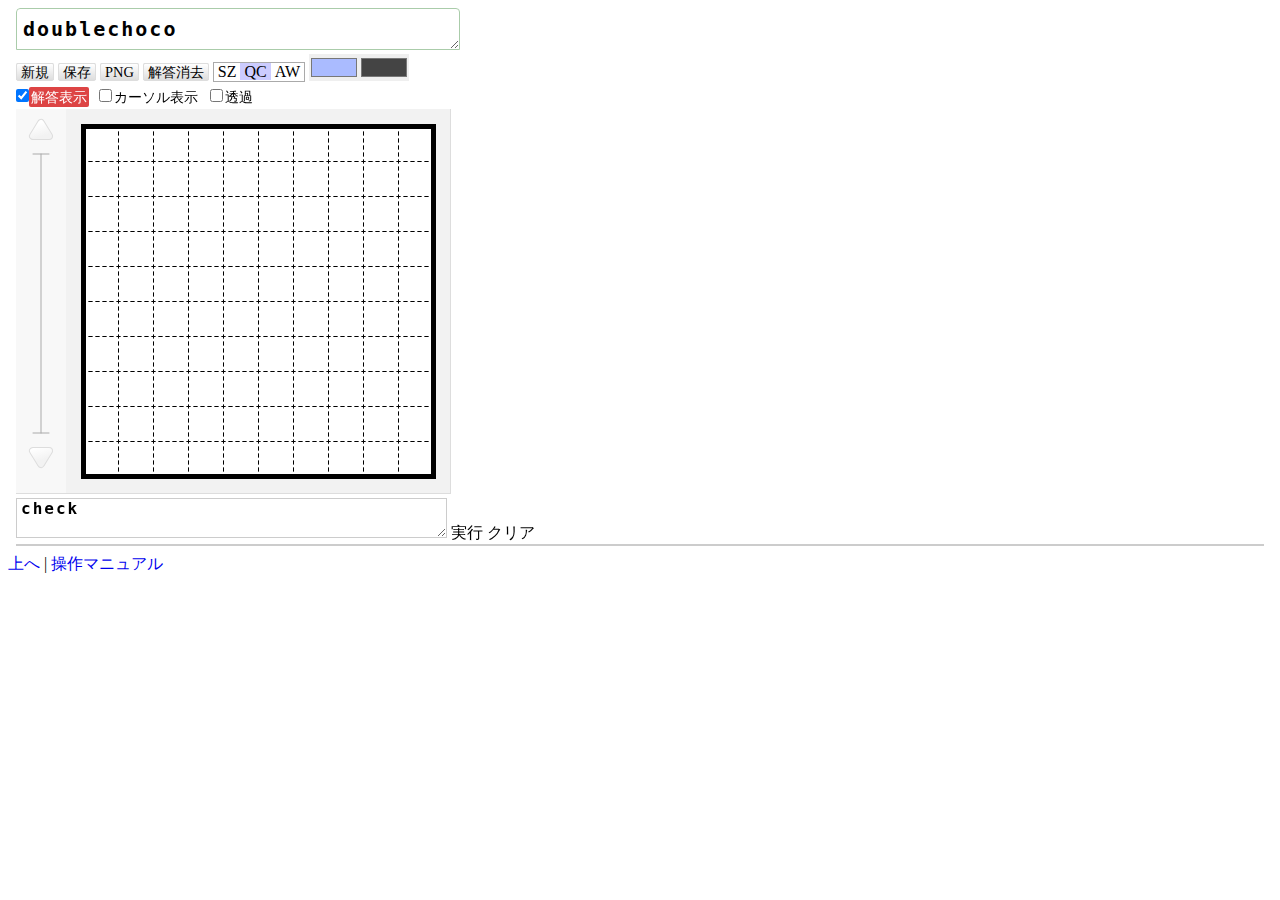
<file: html/doublechoco.html>
<!DOCTYPE html>
<html lang="ja">
<head>
<meta charset="utf-8">
<meta name="robots" content="noindex,nofollow">
<meta name="viewport" content="width=device-width">
<link rel="stylesheet" href="../css_omopaedit.css" type="text/css">
<title>ダブルチョコ</title>
</head>
<body>
<noscript><div><b>このページはJavaScriptを使用しています。機能を使用するにはJavaScriptを有効にして下さい。</b></div></noscript>
<div id="oae">
<textarea id="oaeheader" spellcheck="false">doublechoco</textarea>
<div id="oaecontents">
<div id="oaetoolcontainer">
<div id="oaetool">
<a id="oaeclean">新規</a><!--
--><a id="oaefileoutput">保存</a><!--
--><a id="oaepngoutput">PNG</a><!--
--><a id="oaeansclean">解答消去</a><!--
--><form id="oaemodeform"><!--
--><input type="radio" id="oaemodesz" class="oaemode" name="oaemode" value="sz" /><label for="oaemodesz">SZ</label><!--
--><input type="radio" id="oaemodeqc" class="oaemode" name="oaemode" value="qc" checked /><label for="oaemodeqc">QC</label><!--
--><input type="radio" id="oaemodeaw" class="oaemode" name="oaemode" value="aw" /><label for="oaemodeaw">AW</label><!--
--></form><!--
--><input type="color" id="oaeproblemshadecolor" value="#aabbff" /><!--
--><input type="color" id="oaeanswerlinecolor" value="#444444" />
<div id="oaedisplayoption">
<input type="checkbox" id="oaeaview" checked /><label for="oaeaview">解答表示</label>
<input type="checkbox" id="oaecursorview" /><label for="oaecursorview">カーソル表示</label>
<input type="checkbox" id="oaetransparent" /><label for="oaetransparent">透過</label>
</div>
</div><!-- end oaetool -->
</div><!-- end oaetoolcontainer -->
<div id="oaeboardscroller">
<div id="oaeboard"><!--
--><canvas id="canvasoaehist" width="1" height="30"></canvas><!--
--><canvas id="canvasoaebg" width="1" height="30"></canvas><!--
--><canvas id="canvasoaegd" width="1" height="30"></canvas><!--
--><canvas id="canvasoaemn" width="1" height="30"></canvas><!--
--><canvas id="canvasoaefg" width="1" height="30"></canvas><!--
--><canvas id="canvasoaeov" width="1" height="30"></canvas><!--
--></div>
</div><!-- end oaescroller -->
<div>
</div>
</div><!-- end oaecontents -->
<div id="oaeconsolearea">
<textarea id="oaeconsolein" cols=41 rows=2 spellcheck="false">check</textarea>
<a id="oaeeval">実行</a>
<a id="oaeconsoleclean">クリア</a>
<div id="oaeconsoleout"></div>
</div>
</div><!-- end oae -->
<a href="../index.html">上へ</a> |
<a href="../doc/manual.html">操作マニュアル</a>
<!-- -->
<script type="text/javascript" src="../js/omopaedit.js"></script>
<script type="text/javascript" src="../js/doublechoco.js"></script>
</body>
<!-- last: 2019, Mar. 19 -->
</html>
</file>
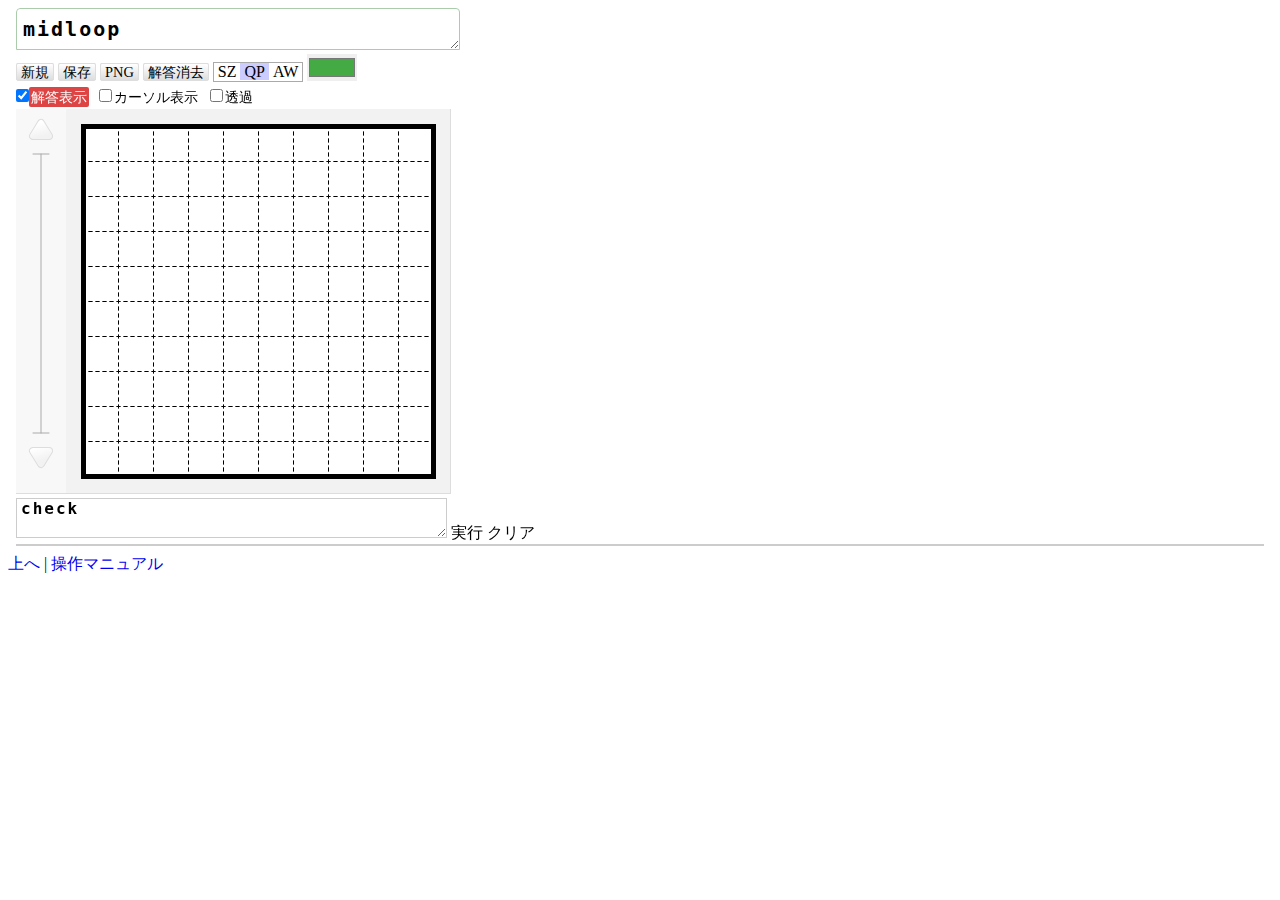
<file: html/midloop.html>
<!DOCTYPE html>
<html lang="ja">
<head>
<meta charset="utf-8">
<meta name="robots" content="noindex,nofollow">
<meta name="viewport" content="width=device-width">
<link rel="stylesheet" href="../css_omopaedit.css" type="text/css">
<title>ミッドループ</title>
</head>
<body>
<noscript><div><b>このページはJavaScriptを使用しています。機能を使用するにはJavaScriptを有効にして下さい。</b></div></noscript>
<div id="oae">
<textarea id="oaeheader" spellcheck="false">midloop</textarea>
<div id="oaecontents">
<div id="oaetoolcontainer">
<div id="oaetool">
<a id="oaeclean">新規</a><!--
--><a id="oaefileoutput">保存</a><!--
--><a id="oaepngoutput">PNG</a><!--
--><a id="oaeansclean">解答消去</a><!--
--><form id="oaemodeform"><!--
--><input type="radio" id="oaemodesz" class="oaemode" name="oaemode" value="sz" /><label for="oaemodesz">SZ</label><!--
--><input type="radio" id="oaemodeqp" class="oaemode" name="oaemode" value="qp" checked /><label for="oaemodeqp">QP</label><!--
--><input type="radio" id="oaemodeaw" class="oaemode" name="oaemode" value="aw" /><label for="oaemodeaw">AW</label><!--
--></form><!--
--><input type="color" id="oaeanswerlinecolor" value="#44aa44" />
<div id="oaedisplayoption">
<input type="checkbox" id="oaeaview" checked /><label for="oaeaview">解答表示</label>
<input type="checkbox" id="oaecursorview" /><label for="oaecursorview">カーソル表示</label>
<input type="checkbox" id="oaetransparent" /><label for="oaetransparent">透過</label>
</div>
</div><!-- end oaetool -->
</div><!-- end oaetoolcontainer -->
<div id="oaeboardscroller">
<div id="oaeboard"><!--
--><canvas id="canvasoaehist" width="1" height="30"></canvas><!--
--><canvas id="canvasoaebg" width="1" height="30"></canvas><!--
--><canvas id="canvasoaegd" width="1" height="30"></canvas><!--
--><canvas id="canvasoaemn" width="1" height="30"></canvas><!--
--><canvas id="canvasoaefg" width="1" height="30"></canvas><!--
--><canvas id="canvasoaeov" width="1" height="30"></canvas><!--
--></div>
</div><!-- end oaescroller -->
<div>
</div>
</div><!-- end oaecontents -->
<div id="oaeconsolearea">
<textarea id="oaeconsolein" cols=41 rows=2 spellcheck="false">check</textarea>
<a id="oaeeval">実行</a>
<a id="oaeconsoleclean">クリア</a>
<div id="oaeconsoleout"></div>
</div>
</div><!-- end oae -->
<a href="../index.html">上へ</a> |
<a href="../doc/manual.html">操作マニュアル</a>
<!-- -->
<script type="text/javascript" src="../js/omopaedit.js"></script>
<script type="text/javascript" src="../js/midloop.js"></script>
</body>
<!-- last: 2019, Mar. 19 -->
</html>
</file>
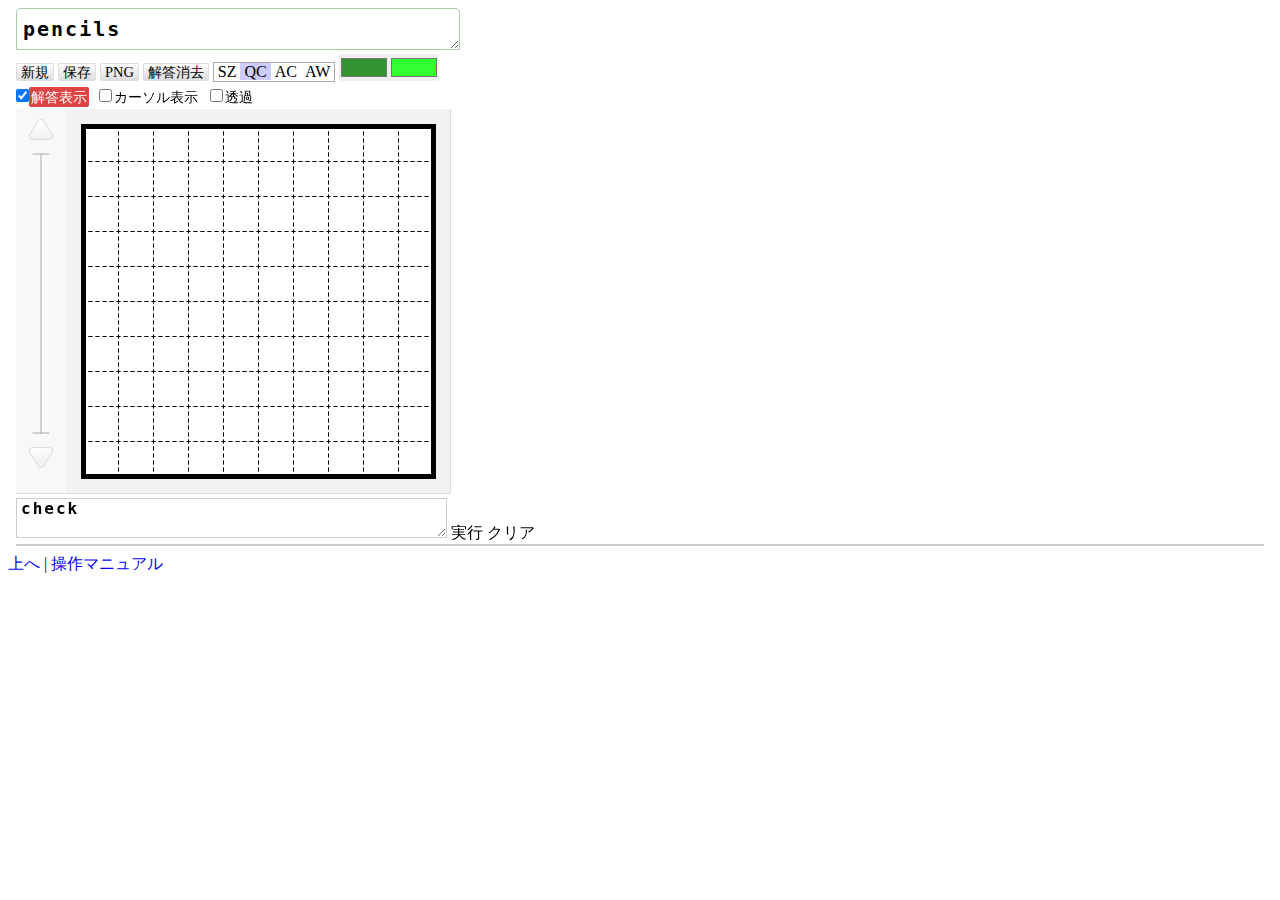
<file: html/pencils.html>
<!DOCTYPE html>
<html lang="ja">
<head>
<meta charset="utf-8">
<meta name="robots" content="noindex,nofollow">
<meta name="viewport" content="width=device-width">
<link rel="stylesheet" href="../css_omopaedit.css" type="text/css">
<title>ペンシルズ</title>
</head>
<body>
<noscript><div><b>このページはJavaScriptを使用しています。機能を使用するにはJavaScriptを有効にして下さい。</b></div></noscript>
<div id="oae">
<textarea id="oaeheader" spellcheck="false">pencils</textarea>
<div id="oaecontents">
<div id="oaetoolcontainer">
<div id="oaetool">
<a id="oaeclean">新規</a><!--
--><a id="oaefileoutput">保存</a><!--
--><a id="oaepngoutput">PNG</a><!--
--><a id="oaeansclean">解答消去</a><!--
--><form id="oaemodeform"><!--
--><input type="radio" id="oaemodesz" class="oaemode" name="oaemode" value="sz" /><label for="oaemodesz">SZ</label><!--
--><input type="radio" id="oaemodeqc" class="oaemode" name="oaemode" value="qc" checked /><label for="oaemodeqc">QC</label><!--
--><input type="radio" id="oaemodeac" class="oaemode" name="oaemode" value="ac" /><label for="oaemodeac">AC</label><!--
--><input type="radio" id="oaemodeaw" class="oaemode" name="oaemode" value="aw" /><label for="oaemodeaw">AW</label><!--
--></form><!--
--><input type="color" id="oaeanswerlinecolor" value="#319431" /><!--
--><input type="color" id="oaeanswershadecolor" value="#31ff31" />
<div id="oaedisplayoption">
<input type="checkbox" id="oaeaview" checked /><label for="oaeaview">解答表示</label>
<input type="checkbox" id="oaecursorview" /><label for="oaecursorview">カーソル表示</label>
<input type="checkbox" id="oaetransparent" /><label for="oaetransparent">透過</label>
</div>
</div><!-- end oaetool -->
</div><!-- end oaetoolcontainer -->
<div id="oaeboardscroller">
<div id="oaeboard"><!--
--><canvas id="canvasoaehist" width="1" height="30"></canvas><!--
--><canvas id="canvasoaebg" width="1" height="30"></canvas><!--
--><canvas id="canvasoaegd" width="1" height="30"></canvas><!--
--><canvas id="canvasoaemn" width="1" height="30"></canvas><!--
--><canvas id="canvasoaefg" width="1" height="30"></canvas><!--
--><canvas id="canvasoaeov" width="1" height="30"></canvas><!--
--></div>
</div><!-- end oaescroller -->
<div>
</div>
</div><!-- end oaecontents -->
<div id="oaeconsolearea">
<textarea id="oaeconsolein" cols=41 rows=2 spellcheck="false">check</textarea>
<a id="oaeeval">実行</a>
<a id="oaeconsoleclean">クリア</a>
<div id="oaeconsoleout"></div>
</div>
</div><!-- end oae -->
<a href="../index.html">上へ</a> |
<a href="../doc/manual.html">操作マニュアル</a>
<!-- -->
<script type="text/javascript" src="../js/omopaedit.js"></script>
<script type="text/javascript" src="../js/pencils.js"></script>
</body>
<!-- last: 2019, Mar. 19 -->
</html>
</file>
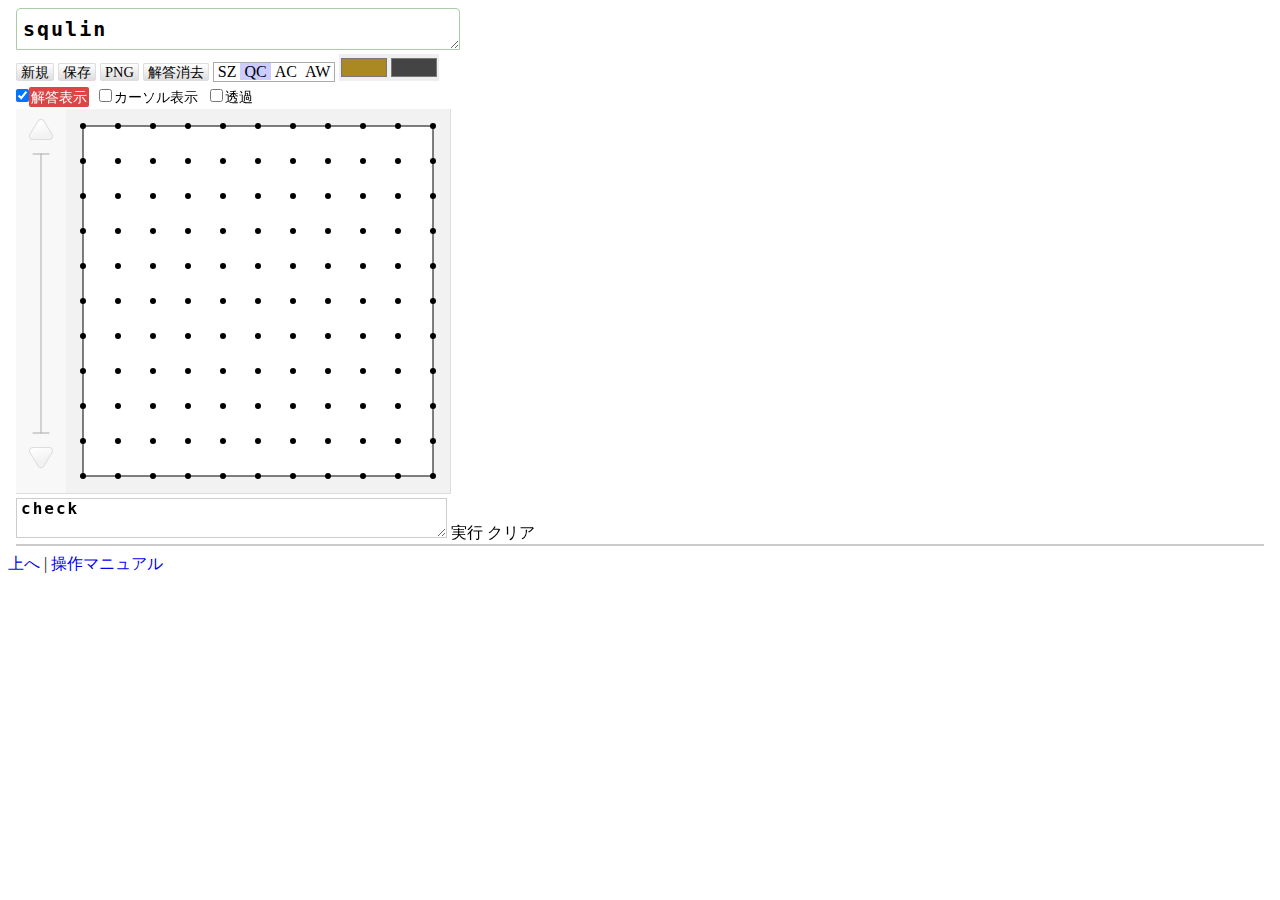
<file: html/squlin.html>
<!DOCTYPE html>
<html lang="ja">
<head>
<meta charset="utf-8">
<meta name="robots" content="noindex,nofollow">
<meta name="viewport" content="width=device-width">
<link rel="stylesheet" href="../css_omopaedit.css" type="text/css">
<title>スクリン</title>
</head>
<body>
<noscript><div><b>このページはJavaScriptを使用しています。機能を使用するにはJavaScriptを有効にして下さい。</b></div></noscript>
<div id="oae">
<textarea id="oaeheader" spellcheck="false">squlin</textarea>
<div id="oaecontents">
<div id="oaetoolcontainer">
<div id="oaetool">
<a id="oaeclean">新規</a><!--
--><a id="oaefileoutput">保存</a><!--
--><a id="oaepngoutput">PNG</a><!--
--><a id="oaeansclean">解答消去</a><!--
--><form id="oaemodeform"><!--
--><input type="radio" id="oaemodesz" class="oaemode" name="oaemode" value="sz" /><label for="oaemodesz">SZ</label><!--
--><input type="radio" id="oaemodeqc" class="oaemode" name="oaemode" value="qc" checked /><label for="oaemodeqc">QC</label><!--
--><input type="radio" id="oaemodeac" class="oaemode" name="oaemode" value="ac" /><label for="oaemodeac">AC</label><!--
--><input type="radio" id="oaemodeaw" class="oaemode" name="oaemode" value="aw" /><label for="oaemodeaw">AW</label><!--
--></form><!--
--><input type="color" id="oaeanswershadecolor" value="#aa8822" /><!--
--><input type="color" id="oaeanswerlinecolor" value="#444444" />
<div id="oaedisplayoption">
<input type="checkbox" id="oaeaview" checked /><label for="oaeaview">解答表示</label>
<input type="checkbox" id="oaecursorview" /><label for="oaecursorview">カーソル表示</label>
<input type="checkbox" id="oaetransparent" /><label for="oaetransparent">透過</label>
</div>
</div><!-- end oaetool -->
</div><!-- end oaetoolcontainer -->
<div id="oaeboardscroller">
<div id="oaeboard"><!--
--><canvas id="canvasoaehist" width="1" height="30"></canvas><!--
--><canvas id="canvasoaebg" width="1" height="30"></canvas><!--
--><canvas id="canvasoaegd" width="1" height="30"></canvas><!--
--><canvas id="canvasoaemn" width="1" height="30"></canvas><!--
--><canvas id="canvasoaefg" width="1" height="30"></canvas><!--
--><canvas id="canvasoaeov" width="1" height="30"></canvas><!--
--></div>
</div><!-- end oaescroller -->
<div>
</div>
</div><!-- end oaecontents -->
<div id="oaeconsolearea">
<textarea id="oaeconsolein" cols=41 rows=2 spellcheck="false">check</textarea>
<a id="oaeeval">実行</a>
<a id="oaeconsoleclean">クリア</a>
<div id="oaeconsoleout"></div>
</div>
</div><!-- end oae -->
<a href="../index.html">上へ</a> |
<a href="../doc/manual.html">操作マニュアル</a>
<!-- -->
<script type="text/javascript" src="../js/omopaedit.js"></script>
<script type="text/javascript" src="../js/squlin.js"></script>
</body>
<!-- last: 2019, Mar. 19 -->
</html>
</file>
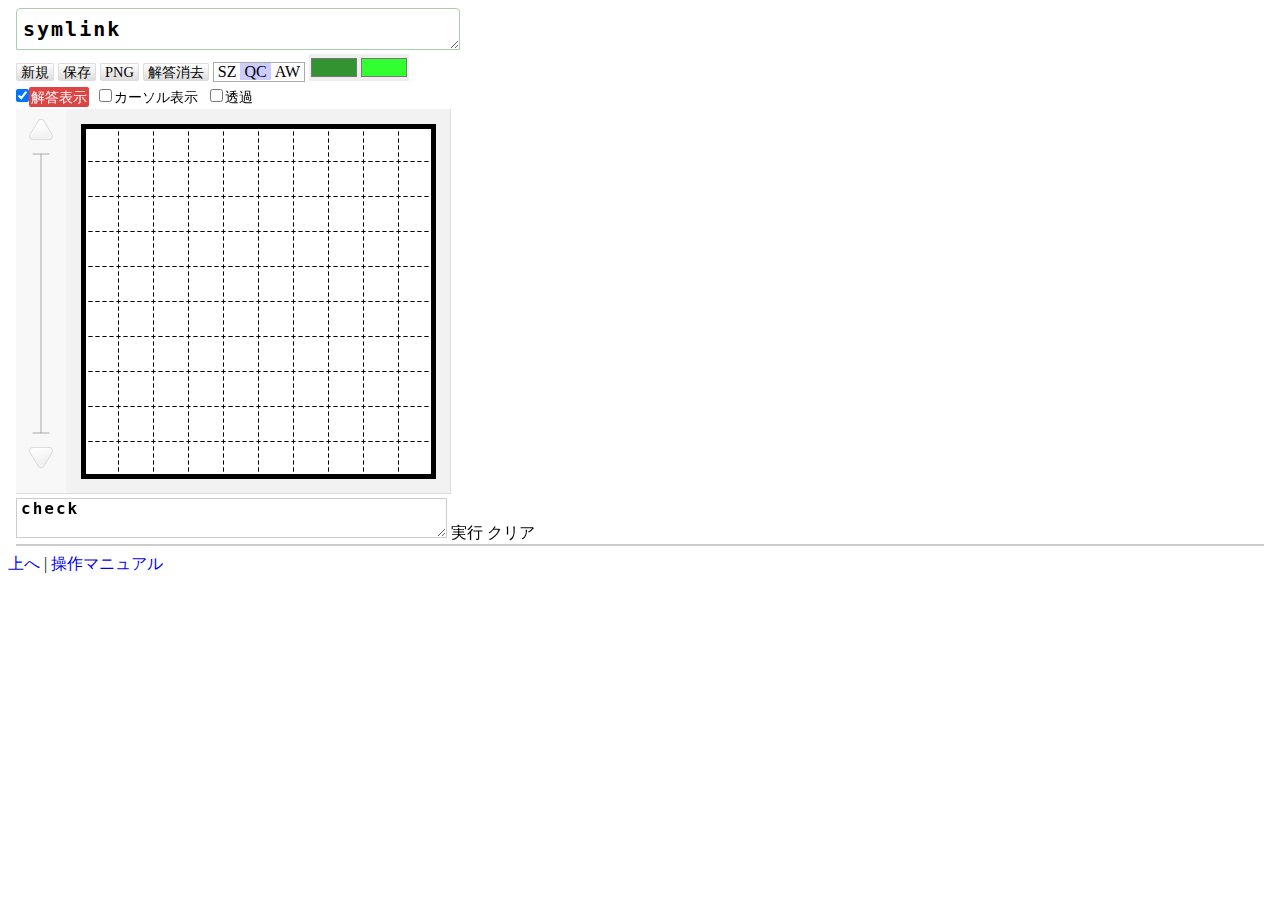
<file: html/symlink.html>
<!DOCTYPE html>
<html lang="ja">
<head>
<meta charset="utf-8">
<meta name="robots" content="noindex,nofollow">
<meta name="viewport" content="width=device-width">
<link rel="stylesheet" href="../css_omopaedit.css" type="text/css">
<title>シムリンク</title>
</head>
<body>
<noscript><div><b>このページはJavaScriptを使用しています。機能を使用するにはJavaScriptを有効にして下さい。</b></div></noscript>
<div id="oae">
<textarea id="oaeheader" spellcheck="false">symlink</textarea>
<div id="oaecontents">
<div id="oaetoolcontainer">
<div id="oaetool">
<a id="oaeclean">新規</a><!--
--><a id="oaefileoutput">保存</a><!--
--><a id="oaepngoutput">PNG</a><!--
--><a id="oaeansclean">解答消去</a><!--
--><form id="oaemodeform"><!--
--><input type="radio" id="oaemodesz" class="oaemode" name="oaemode" value="sz" /><label for="oaemodesz">SZ</label><!--
--><input type="radio" id="oaemodeqc" class="oaemode" name="oaemode" value="qc" checked /><label for="oaemodeqc">QC</label><!--
--><input type="radio" id="oaemodeaw" class="oaemode" name="oaemode" value="aw" /><label for="oaemodeaw">AW</label><!--
--></form><!--
--><input type="color" id="oaeanswerlinecolor" value="#319431" /><!--
--><input type="color" id="oaeanswershadecolor" value="#31ff31" />
<div id="oaedisplayoption">
<input type="checkbox" id="oaeaview" checked /><label for="oaeaview">解答表示</label>
<input type="checkbox" id="oaecursorview" /><label for="oaecursorview">カーソル表示</label>
<input type="checkbox" id="oaetransparent" /><label for="oaetransparent">透過</label>
</div>
</div><!-- end oaetool -->
</div><!-- end oaetoolcontainer -->
<div id="oaeboardscroller">
<div id="oaeboard"><!--
--><canvas id="canvasoaehist" width="1" height="30"></canvas><!--
--><canvas id="canvasoaebg" width="1" height="30"></canvas><!--
--><canvas id="canvasoaegd" width="1" height="30"></canvas><!--
--><canvas id="canvasoaemn" width="1" height="30"></canvas><!--
--><canvas id="canvasoaefg" width="1" height="30"></canvas><!--
--><canvas id="canvasoaeov" width="1" height="30"></canvas><!--
--></div>
</div><!-- end oaescroller -->
<div>
</div>
</div><!-- end oaecontents -->
<div id="oaeconsolearea">
<textarea id="oaeconsolein" cols=41 rows=2 spellcheck="false">check</textarea>
<a id="oaeeval">実行</a>
<a id="oaeconsoleclean">クリア</a>
<div id="oaeconsoleout"></div>
</div>
</div><!-- end oae -->
<a href="../index.html">上へ</a> |
<a href="../doc/manual.html">操作マニュアル</a>
<!-- -->
<script type="text/javascript" src="../js/omopaedit.js"></script>
<script type="text/javascript" src="../js/symlink.js"></script>
</body>
<!-- last: 2020, Feb. 25 -->
</html>
</file>
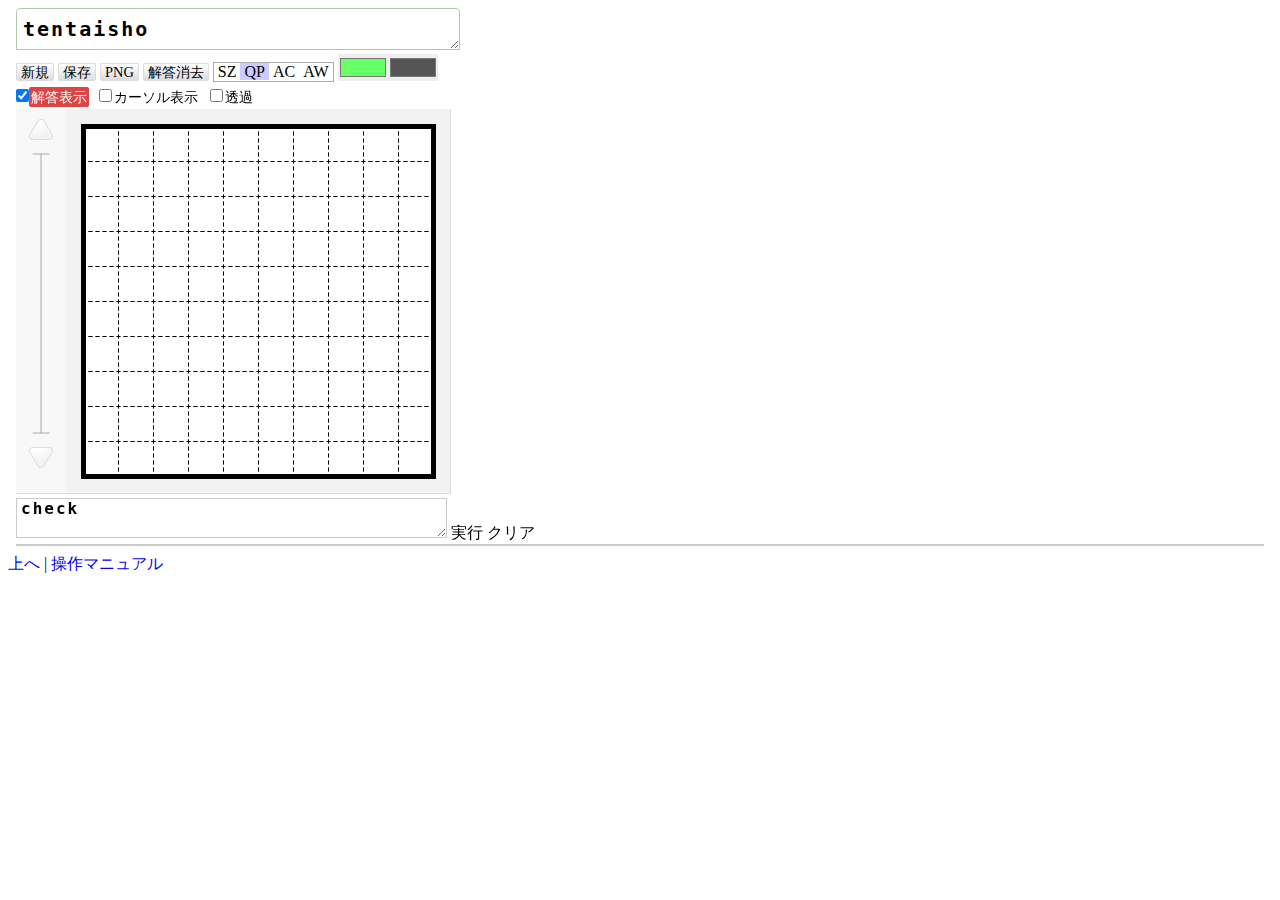
<file: html/tentaisho.html>
<!DOCTYPE html>
<html lang="ja">
<head>
<meta charset="utf-8">
<meta name="robots" content="noindex,nofollow">
<meta name="viewport" content="width=device-width">
<link rel="stylesheet" href="../css_omopaedit.css" type="text/css">
<title>天体ショー</title>
</head>
<body>
<noscript><div><b>このページはJavaScriptを使用しています。機能を使用するにはJavaScriptを有効にして下さい。</b></div></noscript>
<div id="oae">
<textarea id="oaeheader" spellcheck="false">tentaisho</textarea>
<div id="oaecontents">
<div id="oaetoolcontainer">
<div id="oaetool">
<a id="oaeclean">新規</a><!--
--><a id="oaefileoutput">保存</a><!--
--><a id="oaepngoutput">PNG</a><!--
--><a id="oaeansclean">解答消去</a><!--
--><form id="oaemodeform"><!--
--><input type="radio" id="oaemodesz" class="oaemode" name="oaemode" value="sz" /><label for="oaemodesz">SZ</label><!--
--><input type="radio" id="oaemodeqp" class="oaemode" name="oaemode" value="qp" checked /><label for="oaemodeqp">QP</label><!--
--><input type="radio" id="oaemodeac" class="oaemode" name="oaemode" value="ac" /><label for="oaemodeac">AC</label><!--
--><input type="radio" id="oaemodeaw" class="oaemode" name="oaemode" value="aw" /><label for="oaemodeaw">AW</label><!--
--></form><!--
--><input type="color" id="oaeanswerlinecolor" value="#444444" style="display:none;" /><!--
--><input type="color" id="oaeanswershadecolor" value="#66ff66" /><!--
--><input type="color" id="oaeanswershadecolor2" value="#555555" />
<div id="oaedisplayoption">
<input type="checkbox" id="oaeaview" checked /><label for="oaeaview">解答表示</label>
<input type="checkbox" id="oaecursorview" /><label for="oaecursorview">カーソル表示</label>
<input type="checkbox" id="oaetransparent" /><label for="oaetransparent">透過</label>
</div>
</div><!-- end oaetool -->
</div><!-- end oaetoolcontainer -->
<div id="oaeboardscroller">
<div id="oaeboard"><!--
--><canvas id="canvasoaehist" width="1" height="30"></canvas><!--
--><canvas id="canvasoaebg" width="1" height="30"></canvas><!--
--><canvas id="canvasoaegd" width="1" height="30"></canvas><!--
--><canvas id="canvasoaemn" width="1" height="30"></canvas><!--
--><canvas id="canvasoaefg" width="1" height="30"></canvas><!--
--><canvas id="canvasoaeov" width="1" height="30"></canvas><!--
--></div>
</div><!-- end oaescroller -->
<div>
</div>
</div><!-- end oaecontents -->
<div id="oaeconsolearea">
<textarea id="oaeconsolein" cols=41 rows=2 spellcheck="false">check</textarea>
<a id="oaeeval">実行</a>
<a id="oaeconsoleclean">クリア</a>
<div id="oaeconsoleout"></div>
</div>
</div><!-- end oae -->
<a href="../index.html">上へ</a> |
<a href="../doc/manual.html">操作マニュアル</a>
<!-- -->
<script type="text/javascript" src="../js/omopaedit.js"></script>
<script type="text/javascript" src="../js/tentaisho.js"></script>
</body>
<!-- last: 2019, Apr. 4 -->
</html>
</file>
<file: css_omopaedit.css>
@charset "UTF-8";

/* default */
* {
  margin: 0;
  padding: 0;
  border: 0;
}
a {
  text-decoration: none;
  cursor: pointer;
}
label,input {
  cursor: pointer;
}
ul, ol, li {
  list-style: none;
}
ol li {
  list-style: decimal;
  list-style-position: inside;
}
img {
  vertical-align: middle;
}

/* -------------------------------------------------- */

body {
  padding-left: 8px;
  padding-right: 8px;
}
#oae {
  padding: 0;
  margin-top: 8px;
  margin-left: 8px;
  margin-right: 8px;
  margin-bottom: 8px;
  border-radius: 4px 4px 0 0;
  overflow: hidden;
}
#oaeheader {
  border: 1px solid #aca;
  border-radius: 4px 4px 0 0;
  padding-left: 6px;
  padding-right: 6px;
  padding-top: 8px;
  padding-bottom: 2px;
  margin-bottom: 0;
  width: 430px;
  height: 30px;
  font-size: 20px;
  font-weight: bold;
  letter-spacing: 2px;
  user-select: none;
  -webkit-tap-highlight-color: rgba(0, 0, 0, 0);
}
#oaecontents {
}
#oaeboardscroller {
  overflow: auto;
  user-select: none;
  -webkit-tap-highlight-color: rgba(0, 0, 0, 0);
}
#oaeboard {
  float: left;
  background: #f2f2f2;
  border-right: 1px solid #ddd;
  border-bottom: 1px solid #ddd;
  user-select: none;
  -webkit-tap-highlight-color: rgba(0, 0, 0, 0);
}
#canvasoaehist {
  display: block;
  user-select: none;
  z-index: 6;
  background: #f8f8f8;
  -webkit-tap-highlight-color: rgba(0, 0, 0, 0);
}
#canvasoaebg {
  display: block;
  z-index: 1;
  user-select: none;
  -webkit-tap-highlight-color: rgba(0, 0, 0, 0);
}
#canvasoaegd {
  display: block;
  background: transparent;
  z-index: 2;
  user-select: none;
  -webkit-tap-highlight-color: rgba(0, 0, 0, 0);
}
#canvasoaemn {
  display: block;
  background: transparent;
  z-index: 3;
  user-select: none;
  -webkit-tap-highlight-color: rgba(0, 0, 0, 0);
}
#canvasoaefg {
  display: block;
  background: transparent;
  z-index: 4;
  user-select: none;
  -webkit-tap-highlight-color: rgba(0, 0, 0, 0);
}
#canvasoaeov {
  display: block;
  background: transparent;
  z-index: 5;
  user-select: none;
  -webkit-tap-highlight-color: rgba(0, 0, 0, 0);
}
#oaetool {
  text-align: left;
  padding-right: 4px;
  margin-bottom: 2px;
  user-select: none;
  -webkit-tap-highlight-color: rgba(0, 0, 0, 0);
}
#oaetool a {
  font-size: 90%;
  border: 1px solid #ddd;
  border-radius: 2px;
  margin-right: 4px;
  padding-left: 4px;
  padding-right: 4px;
  background: linear-gradient(0deg, #ddd, #fff);
}
.clevercheckbutton {
  font-size: 90%;
  border: 1px solid #ddd;
  border-radius: 2px;
  margin-right: 4px;
  padding-left: 4px;
  padding-right: 4px;
  background: linear-gradient(0deg, #ddd, #fff);
}
#oaedisplayoption {
  margin-top: 6px;
}
#oaedisplayoption label {
  font-size: 90%;
  padding-left: 2px;
  padding-right: 2px;
  padding-top: 2px;
  padding-bottom: 2px;
  margin-right: 6px;
}
input#oaeaview:checked+label {
  border-radius: 2px;
  background: #d44;
  color: #fff;
}
input#oaetransparent:checked+label {
  border-radius: 2px;
  background: #d44;
  color: #fff;
}
input#oaecursorview:checked+label {
  border-radius: 2px;
  background: #d44;
  color: #fff;
}
#oaemodeform {
  display: inline-block;
  border: 1px solid #aaa;
  margin-right: 4px;
}
input.oaemode {
  display: none;
}
#oaemodeform label {
  padding-left: 4px;
  padding-right: 4px;
}
input.oaemode:hover+label {
  background: #eee;
}
input.oaemode:checked+label {
  background: #ccf;
}
#oaeconsolearea {
  margin-top: 4px;
}
#oaeconsolein {
  border: 1px solid #ccc;
  padding-left: 4px;
  font-size: 16px;
  font-weight: bold;
  letter-spacing: 2px;
  user-select: none;
  -webkit-tap-highlight-color: rgba(0, 0, 0, 0);
}
#oaeconsoleout {
  display: inline-box;
  border: 1px solid #ccc;
  user-select: none;
}
</file>
<file: doc/manual.html.css>
.RDLbody{ 
color: #000000;
background-color: #FFFFFF;
margin: 10px 5px;
padding: 0px 5px;
font-size: 140%;
word-wrap:break-word;
white-space:pre-wrap;
font-family:Consolas, 'Lucida Console', 'Courier New',Courier, Monaco, monospace;
}
.RDLtitle{ 
color: #000000;
background-color: #FFFFFF;
margin: 0px 5px;
padding: 0px 5px;
text-align: center; 
font-size: 140%; 
}
.RDLauthor{ 
color: #000000;
background-color: #FFFFFF;
margin: 0px 5px;
padding: 0px 5px;
text-align: right; 
}
.RDLdate{ 
color: #000000;
background-color: #FFFFFF;
margin: 0px 5px;
padding: 0px 5px;
text-align: right; 
}
.RDLH{ 
color: #000000;
background-color: #FFFFFF;
margin: 5px 0px;
padding: 5px 5px;
border: 1px solid #000000;
}
.RDLC{ 
color: #000000;
background-color: #FFFFFF;
margin: 5px 40px;
padding: 5px 5px;
border: 1px solid #000000;
}
.RDLCH{ 
color: #000000;
background-color: #E6E6E6;
margin: 5px 0px;
padding: 5px 5px;
border: 1px solid #000000;
cursor:pointer; 
}
.RDLCC{ 
color: #000000;
background-color: #FFFFFF;
margin: 5px 40px;
padding: 5px 5px;
font-size: 80%;
}
.RDLSH{ 
color: #000000;
background-color: #E6E6E6;
margin: 5px 0px;
padding: 5px 5px;
border: 1px solid #000000;
cursor:pointer; 
}
.RDLSC{ 
color: #000000;
background-color: #FFFFFF;
margin: 5px 40px;
padding: 5px 5px;
font-size: 80%;
}
.RDLUH{ 
color: #000000;
background-color: #E6E6E6;
margin: 5px 0px;
padding: 5px 5px;
border: 1px solid #000000;
cursor:pointer; 
}
.RDLUC{ 
color: #000000;
background-color: #FFFFFF;
margin: 5px 40px;
padding: 5px 5px;
border: 1px solid #000000;
font-size: 80%;
}
.RDLBH{ 
color: #000000;
background-color: #E6E6E6;
margin: 5px 0px;
padding: 5px 5px;
border: 1px solid #000000;
cursor:pointer; 
}
.RDLBC{ 
color: #000000;
background-color: #FFFFFF;
margin: 5px 40px;
padding: 5px 5px;
border: 1px solid #000000;
font-size: 80%;
}
.RDLIH{ 
color: #000000;
background-color: #E6E6E6;
margin: 5px 0px;
padding: 5px 5px;
border: 1px solid #000000;
}
.RDLIC{ 
color: #000000;
background-color: #FFFFFF;
margin: 5px 40px;
padding: 5px 5px;
border: 1px solid #000000;
}
.RDLLH{ 
color: #000000;
background-color: #FFFFFF;
margin: 5px 0px;
padding: 5px 5px;
}
.RDLLC{ 
color: #000000;
background-color: #FFFFFF;
margin: 5px 40px;
padding: 5px 5px;
}
.RDLTH{ 
color: #000000;
background-color: #E6E6E6;
margin: 5px 0px;
padding: 5px 5px;
border: 1px solid #000000;
}
.RDLTC{ 
color: #000000;
background-color: #FFFFFF;
margin: 5px 40px;
padding: 5px 5px;
border: 1px solid #000000;
}
.RDLPH{ 
color: #000000;
margin: 5px 0px;
padding: 5px 0px;
}
.RDLPC{ 
color: #000000;
background-color: #FFFFFF;
margin: 5px 40px;
padding: 5px 5px;
border: 1px solid #000000;
}
.RDLQH{ 
color: #000000;
background-color: #F0F0F0;
margin: 5px 40px;
padding: 5px 5px;
border: 1px solid #000000;
}
.RDLQC{ 
color: #000000;
background-color: #FFFFFF;
margin: 5px 40px;
padding: 5px 5px;
border: 1px solid #000000;
}
.RDLDH{ 
color: #000000;
background-color: #F0F0F0;
margin: 5px 40px;
padding: 5px 5px;
border: 1px solid #D2D2D2;
}
.RDLDC{ 
color: #000000;
background-color: #FFFFFF;
margin: 5px 40px;
padding: 5px 5px;
border: 1px solid #000000;
}
.RDLfB{ font-weight: bold; }
.RDLfI{ font-style: italic; }
.RDLfU{ text-decoration: underline; }
.RDLfR{  }
.RDLfC{ color: transparent; }
.RDLfT{ font-family: Consolas, 'Lucida Console', 'Courier New', Courier, Monaco, monospace; }
</file>
